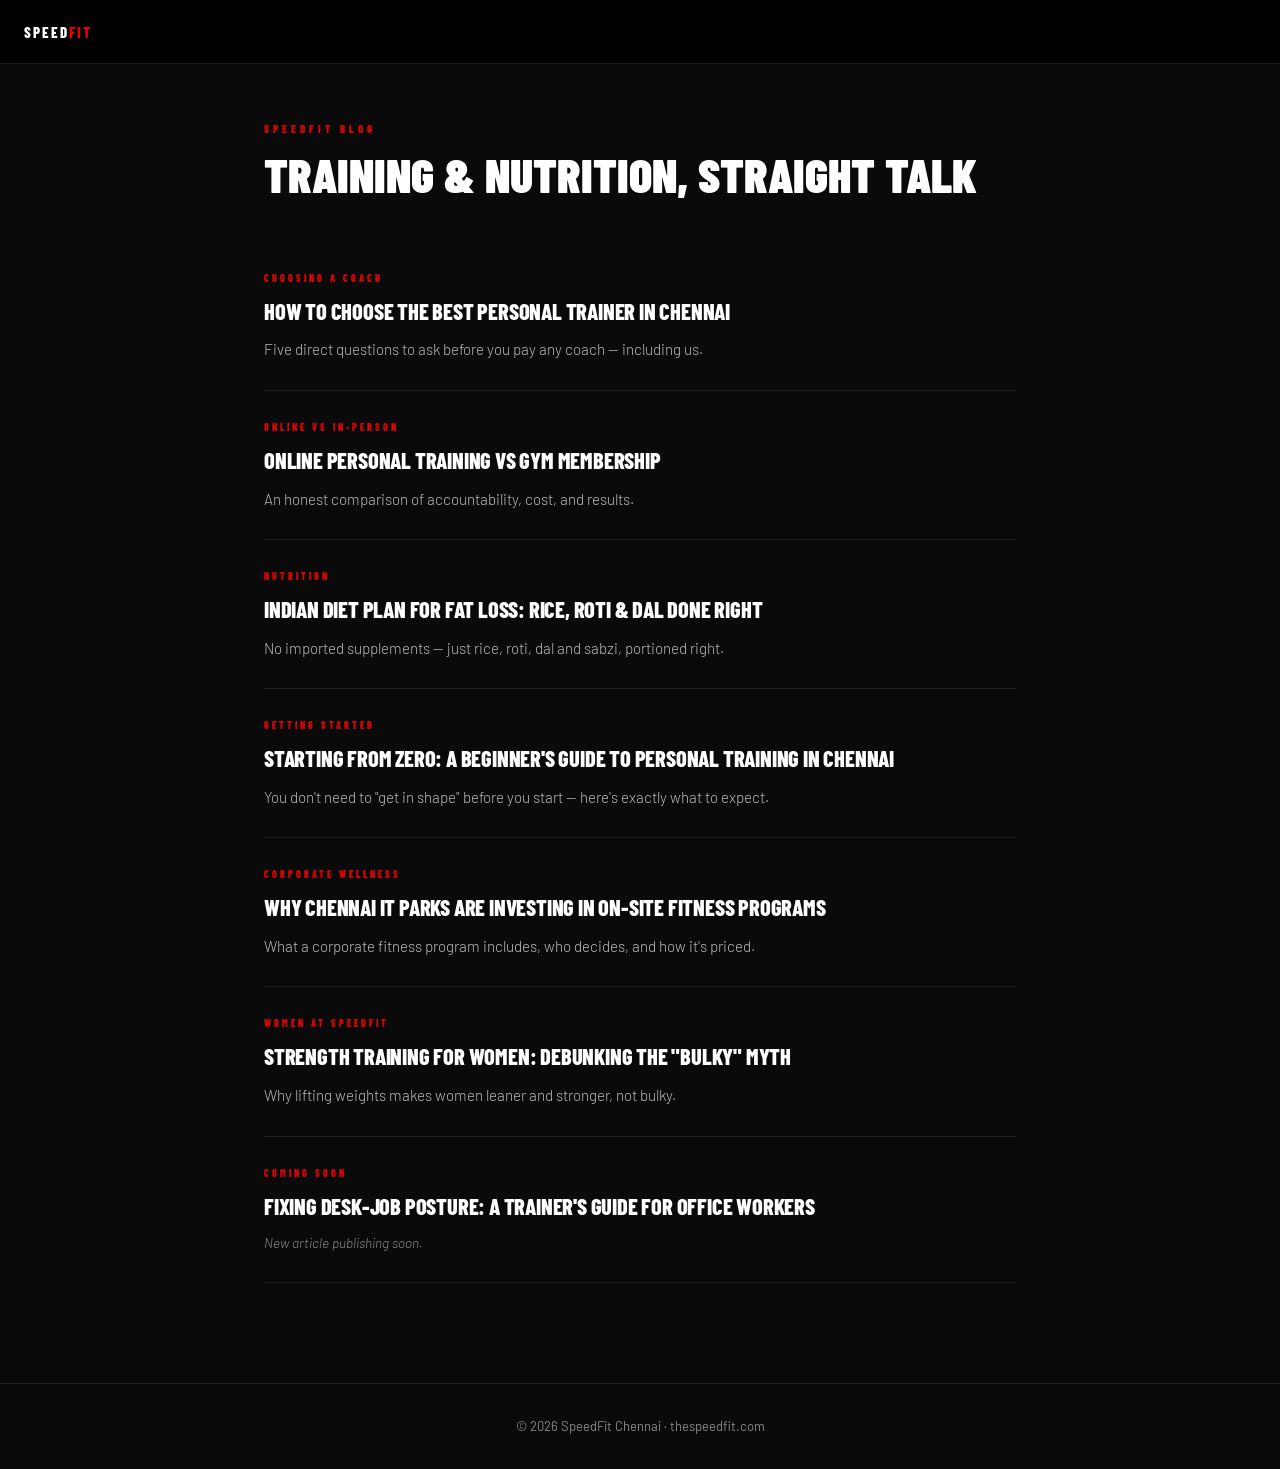
<file: blog/index.html>
<!DOCTYPE html>
<html lang="en">
<head>
<meta charset="UTF-8">
<meta name="viewport" content="width=device-width,initial-scale=1">
<title>Blog | SpeedFit Chennai — Personal Training Advice from Coach Thousief Khan</title>
<meta name="description" content="Straight-talk articles on personal training, fat loss, Indian diet plans, and choosing a coach in Chennai — from SpeedFit's Coach Thousief Khan.">
<link rel="canonical" href="https://www.thespeedfit.com/blog/">
<meta name="robots" content="index, follow">
<link rel="preconnect" href="https://fonts.googleapis.com">
<link href="https://fonts.googleapis.com/css2?family=Barlow+Condensed:ital,wght@0,700;0,800;0,900&family=Barlow:wght@300;400;500;600&display=swap" rel="stylesheet">
</head>
<style>
*,*::before,*::after{box-sizing:border-box;margin:0;padding:0}
:root{--red:#E60000;--red2:#B80000;--black1:#0A0A0A;--black2:#111;--white:#fff;--grey:#888;--lgrey:#bbb;--border:rgba(255,255,255,0.09);--fc:'Barlow Condensed',sans-serif;--fb:'Barlow',sans-serif}
body{background:var(--black1);color:var(--white);font-family:var(--fb);font-size:16px;line-height:1.6;-webkit-font-smoothing:antialiased}
a{color:inherit;text-decoration:none}
.nav{position:sticky;top:0;z-index:10;display:flex;align-items:center;justify-content:space-between;padding:0 24px;height:64px;background:rgba(0,0,0,0.95);backdrop-filter:blur(10px);border-bottom:1px solid var(--border)}
.nav a.home{font-family:var(--fc);font-weight:800;letter-spacing:2px;text-transform:uppercase;color:#fff;font-size:15px}
.nav a.home span{color:var(--red)}
.wrap{max-width:800px;margin:0 auto;padding:56px 24px 100px}
.tag{font-family:var(--fc);font-size:11px;font-weight:800;letter-spacing:4px;text-transform:uppercase;color:var(--red);margin-bottom:12px}
h1{font-family:var(--fc);font-size:clamp(2rem,5vw,3rem);font-weight:900;text-transform:uppercase;line-height:1;margin-bottom:44px}
.post{display:block;padding:28px 0;border-bottom:1px solid var(--border);transition:opacity .2s}
.post:hover{opacity:.75}
.post .ptag{font-family:var(--fc);font-size:10px;font-weight:800;letter-spacing:3px;text-transform:uppercase;color:var(--red);margin-bottom:8px}
.post h2{font-family:var(--fc);font-size:1.4rem;font-weight:800;text-transform:uppercase;margin-bottom:8px;letter-spacing:-0.2px}
.post p{color:var(--lgrey);font-weight:300;font-size:.95rem}
.post .soon{color:var(--grey);font-style:italic;font-size:.85rem;margin-top:6px}
footer{border-top:1px solid var(--border);padding:32px 24px;text-align:center;font-size:13px;color:var(--grey)}
</style>
<body>
<nav class="nav">
  <a href="/" class="home">SPEED<span>FIT</span></a>
</nav>
<div class="wrap">
  <p class="tag">SpeedFit Blog</p>
  <h1>Training &amp; Nutrition, Straight Talk</h1>


  <a class="post" href="/blog/best-personal-trainer-in-chennai">
    <p class="ptag">Choosing a Coach</p>
    <h2>How to Choose the Best Personal Trainer in Chennai</h2>
    <p>Five direct questions to ask before you pay any coach — including us.</p>
  </a>


  <a class="post" href="/blog/online-personal-training-vs-gym-membership">
    <p class="ptag">Online vs In-Person</p>
    <h2>Online Personal Training vs Gym Membership</h2>
    <p>An honest comparison of accountability, cost, and results.</p>
  </a>


  <a class="post" href="/blog/indian-diet-plan-for-fat-loss">
    <p class="ptag">Nutrition</p>
    <h2>Indian Diet Plan for Fat Loss: Rice, Roti &amp; Dal Done Right</h2>
    <p>No imported supplements — just rice, roti, dal and sabzi, portioned right.</p>
  </a>


  <a class="post" href="/blog/personal-training-for-beginners-chennai">
    <p class="ptag">Getting Started</p>
    <h2>Starting From Zero: A Beginner's Guide to Personal Training in Chennai</h2>
    <p>You don't need to "get in shape" before you start — here's exactly what to expect.</p>
  </a>


  <a class="post" href="/blog/corporate-fitness-program-chennai-it-parks">
    <p class="ptag">Corporate Wellness</p>
    <h2>Why Chennai IT Parks Are Investing in On-Site Fitness Programs</h2>
    <p>What a corporate fitness program includes, who decides, and how it's priced.</p>
  </a>


  <a class="post" href="/blog/women-strength-training-bulky-myth-chennai">
    <p class="ptag">Women at SpeedFit</p>
    <h2>Strength Training for Women: Debunking the "Bulky" Myth</h2>
    <p>Why lifting weights makes women leaner and stronger, not bulky.</p>
  </a>


  <div class="post">
    <p class="ptag">Coming Soon</p>
    <h2>Fixing Desk-Job Posture: A Trainer's Guide for Office Workers</h2>
    <p class="soon">New article publishing soon.</p>
  </div>
</div>
<footer>© 2026 SpeedFit Chennai · <a href="/">thespeedfit.com</a></footer>
</body>
</html>
</file>
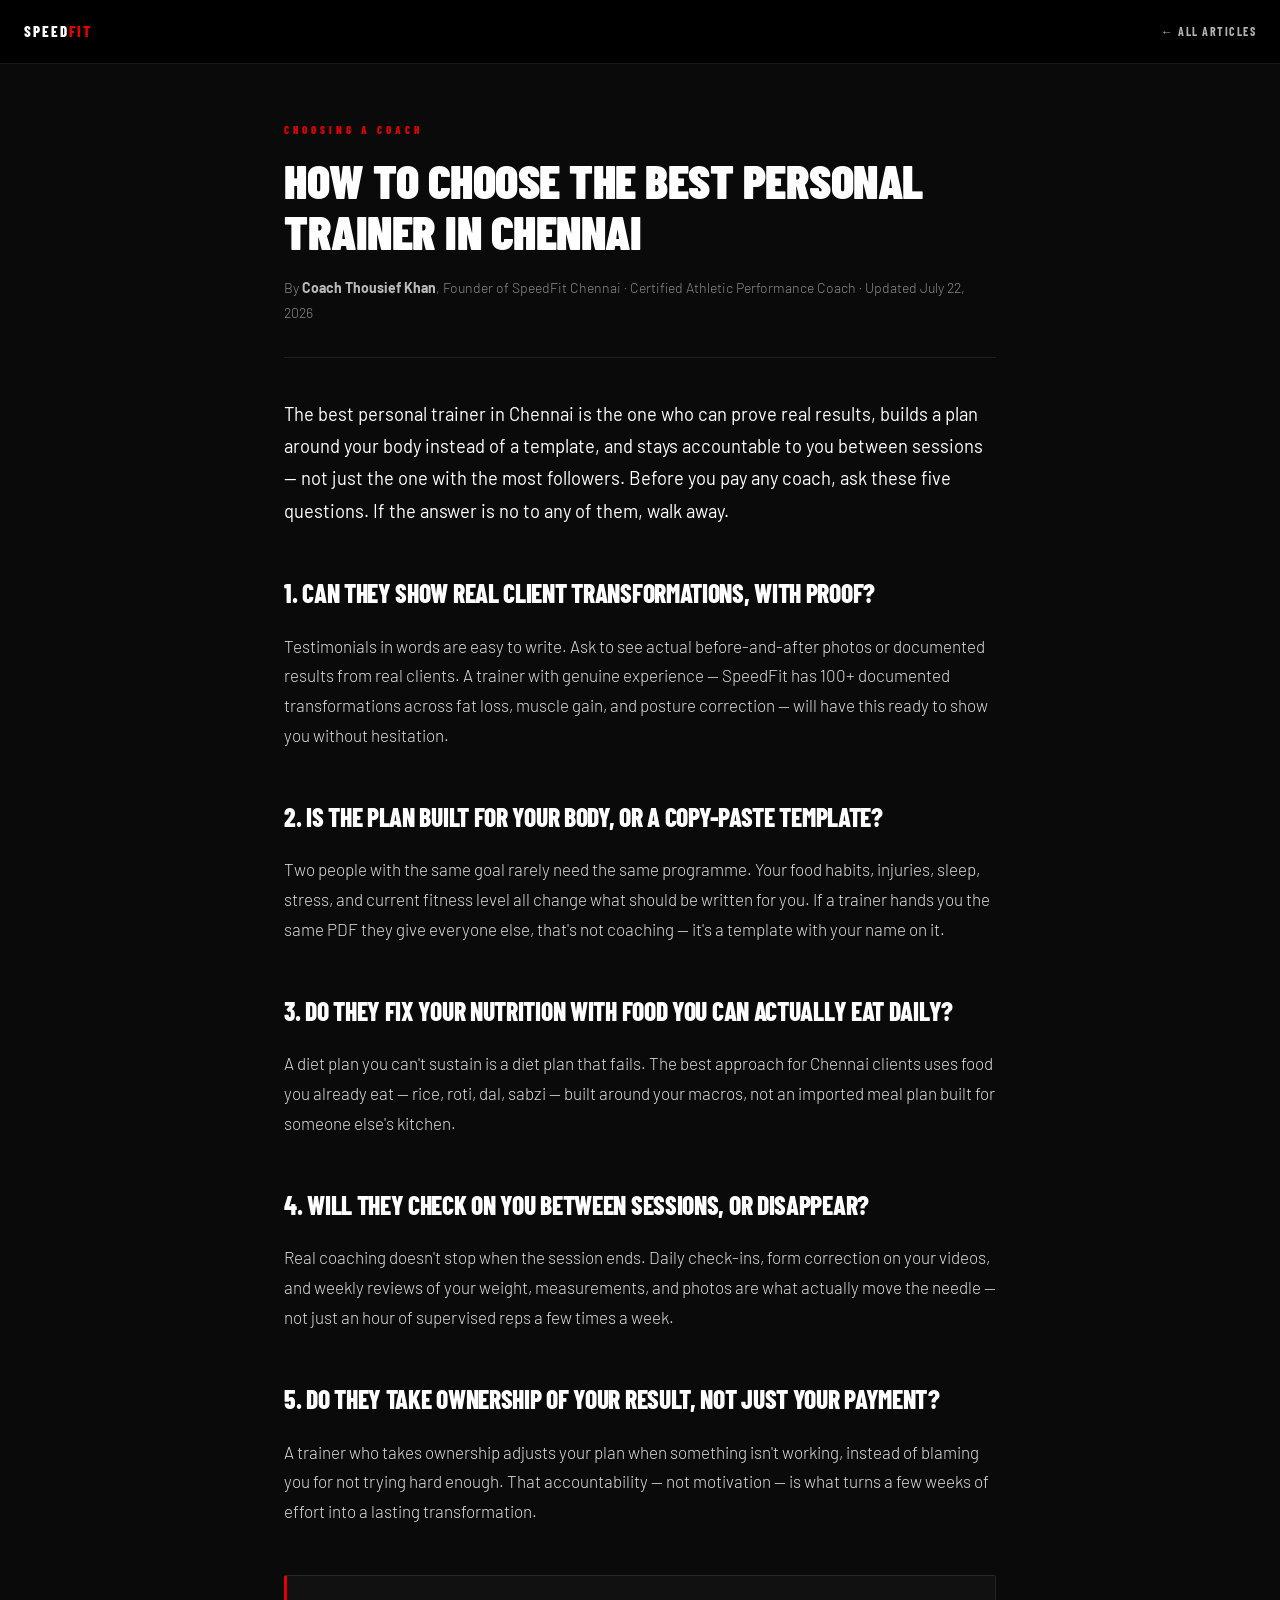
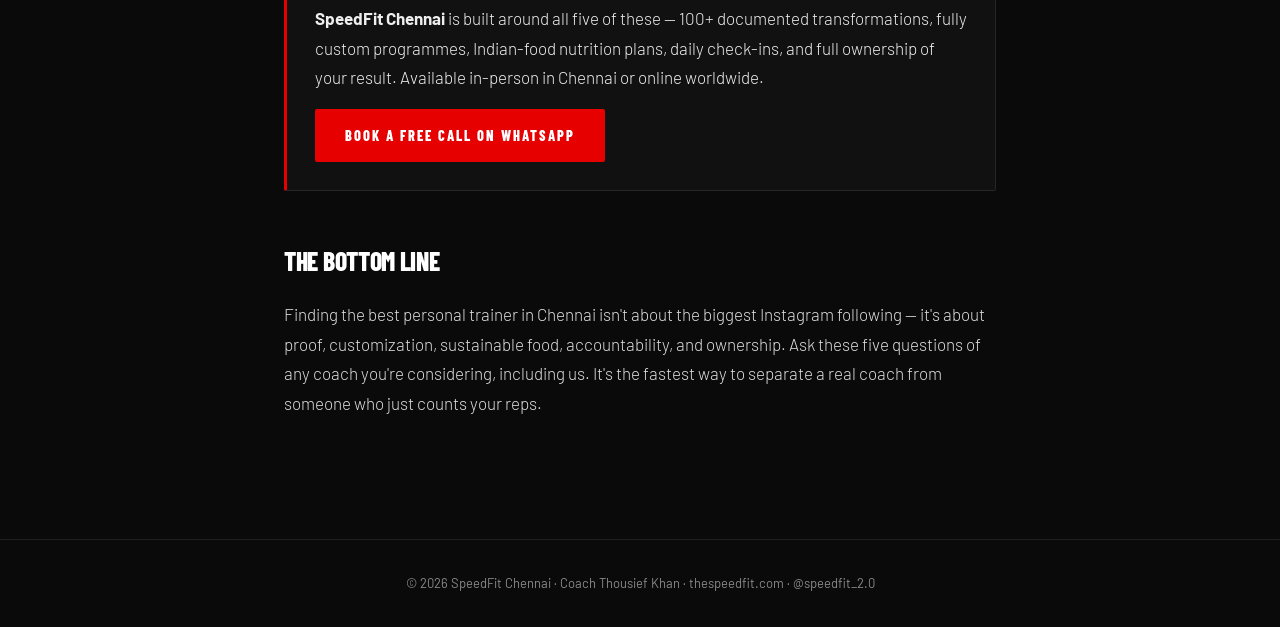
<file: blog/best-personal-trainer-in-chennai.html>
<!DOCTYPE html>
<html lang="en">
<head>
<meta charset="UTF-8">
<meta name="viewport" content="width=device-width,initial-scale=1">
<title>How to Choose the Best Personal Trainer in Chennai (5 Questions to Ask First)</title>
<meta name="description" content="A direct guide to choosing the best personal trainer in Chennai — five questions to ask before you pay any coach, from SpeedFit's Coach Thousief Khan.">
<link rel="canonical" href="https://www.thespeedfit.com/blog/best-personal-trainer-in-chennai">
<meta name="robots" content="index, follow, max-image-preview:large">
<meta name="author" content="Thousief Khan">
<meta property="og:type" content="article">
<meta property="og:site_name" content="SpeedFit Chennai">
<meta property="og:locale" content="en_IN">
<meta property="og:url" content="https://www.thespeedfit.com/blog/best-personal-trainer-in-chennai">
<meta property="og:title" content="How to Choose the Best Personal Trainer in Chennai (5 Questions to Ask First)">
<meta property="og:description" content="Five direct questions to ask before you pay any personal trainer in Chennai — from SpeedFit's Coach Thousief Khan.">
<meta name="twitter:card" content="summary_large_image">
<meta name="twitter:title" content="How to Choose the Best Personal Trainer in Chennai">
<meta name="twitter:description" content="Five direct questions to ask before you pay any personal trainer in Chennai.">
<script type="application/ld+json">
{
  "@context": "https://schema.org",
  "@graph": [
    {
      "@type": "BlogPosting",
      "headline": "How to Choose the Best Personal Trainer in Chennai (5 Questions to Ask First)",
      "description": "A direct guide to choosing the best personal trainer in Chennai — five questions to ask before you pay any coach.",
      "author": { "@type": "Person", "name": "Thousief Khan", "url": "https://www.thespeedfit.com/#coach" },
      "publisher": { "@type": "ProfessionalService", "name": "SpeedFit Chennai", "url": "https://www.thespeedfit.com/" },
      "datePublished": "2026-07-22",
      "dateModified": "2026-07-22",
      "mainEntityOfPage": "https://www.thespeedfit.com/blog/best-personal-trainer-in-chennai",
      "inLanguage": "en-IN"
    },
    {
      "@type": "FAQPage",
      "mainEntity": [
        { "@type": "Question", "name": "What makes someone the best personal trainer in Chennai?", "acceptedAnswer": { "@type": "Answer", "text": "The best personal trainer in Chennai is one who can show real, documented client transformations, builds a fully custom plan for your body rather than a copy-paste template, adapts your nutrition to food you'll actually eat, checks in on you between sessions, and takes ownership of your results rather than just collecting payment." } },
        { "@type": "Question", "name": "Should I ask to see proof of results before hiring a trainer?", "acceptedAnswer": { "@type": "Answer", "text": "Yes. Any trainer worth hiring should be able to show real before-and-after client results with proof, not just testimonials in words. If they can't, that is a warning sign." } },
        { "@type": "Question", "name": "Is a custom diet plan necessary, or can I follow a generic one?", "acceptedAnswer": { "@type": "Answer", "text": "A generic diet plan rarely works long-term. The best trainers build your nutrition plan around food you already eat and enjoy — for Chennai clients, that means rice, roti, dal, and sabzi — rather than forcing an imported or generic template." } }
      ]
    }
  ]
}
</script>
<link rel="preconnect" href="https://fonts.googleapis.com">
<link href="https://fonts.googleapis.com/css2?family=Barlow+Condensed:ital,wght@0,400;0,600;0,700;0,800;0,900&family=Barlow:wght@300;400;500;600&display=swap" rel="stylesheet">
<style>
*,*::before,*::after{box-sizing:border-box;margin:0;padding:0}
:root{--red:#E60000;--red2:#B80000;--black1:#0A0A0A;--black2:#111;--white:#fff;--grey:#888;--lgrey:#bbb;--border:rgba(255,255,255,0.09);--fc:'Barlow Condensed',sans-serif;--fb:'Barlow',sans-serif}
html{scroll-behavior:smooth}
body{background:var(--black1);color:var(--white);font-family:var(--fb);font-size:17px;line-height:1.75;-webkit-font-smoothing:antialiased}
a{color:var(--red);text-decoration:none}
a:hover{text-decoration:underline}
.nav{position:sticky;top:0;z-index:10;display:flex;align-items:center;justify-content:space-between;padding:0 24px;height:64px;background:rgba(0,0,0,0.95);backdrop-filter:blur(10px);border-bottom:1px solid var(--border)}
.nav a.home{font-family:var(--fc);font-weight:800;letter-spacing:2px;text-transform:uppercase;color:#fff;font-size:15px}
.nav a.home span{color:var(--red)}
.nav .back{font-family:var(--fc);font-size:12px;font-weight:700;letter-spacing:1.5px;text-transform:uppercase;color:rgba(255,255,255,0.7)}
.wrap{max-width:760px;margin:0 auto;padding:56px 24px 100px}
.tag{font-family:var(--fc);font-size:11px;font-weight:800;letter-spacing:4px;text-transform:uppercase;color:var(--red);margin-bottom:16px}
h1{font-family:var(--fc);font-size:clamp(2rem,5vw,3rem);font-weight:900;text-transform:uppercase;line-height:1.05;letter-spacing:-0.5px;margin-bottom:20px}
.byline{font-size:14px;color:var(--grey);margin-bottom:40px;padding-bottom:32px;border-bottom:1px solid var(--border)}
.byline b{color:var(--lgrey)}
h2{font-family:var(--fc);font-size:1.6rem;font-weight:800;text-transform:uppercase;margin:44px 0 16px;letter-spacing:-0.3px}
p{margin-bottom:20px;color:#ddd;font-weight:300}
p.lead{font-size:1.15rem;color:#fff;font-weight:400}
li{margin-bottom:12px;color:#ddd;font-weight:300}
li b{color:#fff;font-weight:600}
.cta-box{background:var(--black2);border:1px solid var(--border);border-left:3px solid var(--red);padding:28px;margin:48px 0;border-radius:2px}
.cta-box p{color:#eee;margin-bottom:16px}
.btn-red{background:var(--red);color:#fff!important;font-family:var(--fc);font-weight:800;font-size:.9rem;letter-spacing:2px;text-transform:uppercase;padding:14px 30px;border-radius:2px;display:inline-block;text-decoration:none!important}
footer{border-top:1px solid var(--border);padding:32px 24px;text-align:center;font-size:13px;color:var(--grey)}
footer a{color:var(--grey)}
</style>
</head>
<body>


<nav class="nav">
  <a href="/" class="home">SPEED<span>FIT</span></a>
  <a href="/blog/" class="back">← All Articles</a>
</nav>


<article class="wrap">
  <p class="tag">Choosing a Coach</p>
  <h1>How to Choose the Best Personal Trainer in Chennai</h1>
  <p class="byline">By <b>Coach Thousief Khan</b>, Founder of SpeedFit Chennai · Certified Athletic Performance Coach · Updated July 22, 2026</p>


  <p class="lead">The best personal trainer in Chennai is the one who can prove real results, builds a plan around your body instead of a template, and stays accountable to you between sessions — not just the one with the most followers. Before you pay any coach, ask these five questions. If the answer is no to any of them, walk away.</p>


  <h2>1. Can they show real client transformations, with proof?</h2>
  <p>Testimonials in words are easy to write. Ask to see actual before-and-after photos or documented results from real clients. A trainer with genuine experience — SpeedFit has 100+ documented transformations across fat loss, muscle gain, and posture correction — will have this ready to show you without hesitation.</p>


  <h2>2. Is the plan built for your body, or a copy-paste template?</h2>
  <p>Two people with the same goal rarely need the same programme. Your food habits, injuries, sleep, stress, and current fitness level all change what should be written for you. If a trainer hands you the same PDF they give everyone else, that's not coaching — it's a template with your name on it.</p>


  <h2>3. Do they fix your nutrition with food you can actually eat daily?</h2>
  <p>A diet plan you can't sustain is a diet plan that fails. The best approach for Chennai clients uses food you already eat — rice, roti, dal, sabzi — built around your macros, not an imported meal plan built for someone else's kitchen.</p>


  <h2>4. Will they check on you between sessions, or disappear?</h2>
  <p>Real coaching doesn't stop when the session ends. Daily check-ins, form correction on your videos, and weekly reviews of your weight, measurements, and photos are what actually move the needle — not just an hour of supervised reps a few times a week.</p>


  <h2>5. Do they take ownership of your result, not just your payment?</h2>
  <p>A trainer who takes ownership adjusts your plan when something isn't working, instead of blaming you for not trying hard enough. That accountability — not motivation — is what turns a few weeks of effort into a lasting transformation.</p>


  <div class="cta-box">
    <p><b>SpeedFit Chennai</b> is built around all five of these — 100+ documented transformations, fully custom programmes, Indian-food nutrition plans, daily check-ins, and full ownership of your result. Available in-person in Chennai or online worldwide.</p>
    <a class="btn-red" href="https://wa.me/919025658178?text=Hi+Coach%2C+I+want+to+book+a+free+call" target="_blank" rel="noopener">Book a Free Call on WhatsApp</a>
  </div>


  <h2>The Bottom Line</h2>
  <p>Finding the best personal trainer in Chennai isn't about the biggest Instagram following — it's about proof, customization, sustainable food, accountability, and ownership. Ask these five questions of any coach you're considering, including us. It's the fastest way to separate a real coach from someone who just counts your reps.</p>
</article>


<footer>
  © 2026 SpeedFit Chennai · Coach Thousief Khan · <a href="/">thespeedfit.com</a> · <a href="https://instagram.com/speedfit_2.0">@speedfit_2.0</a>
</footer>


</body>
</html>
</file>
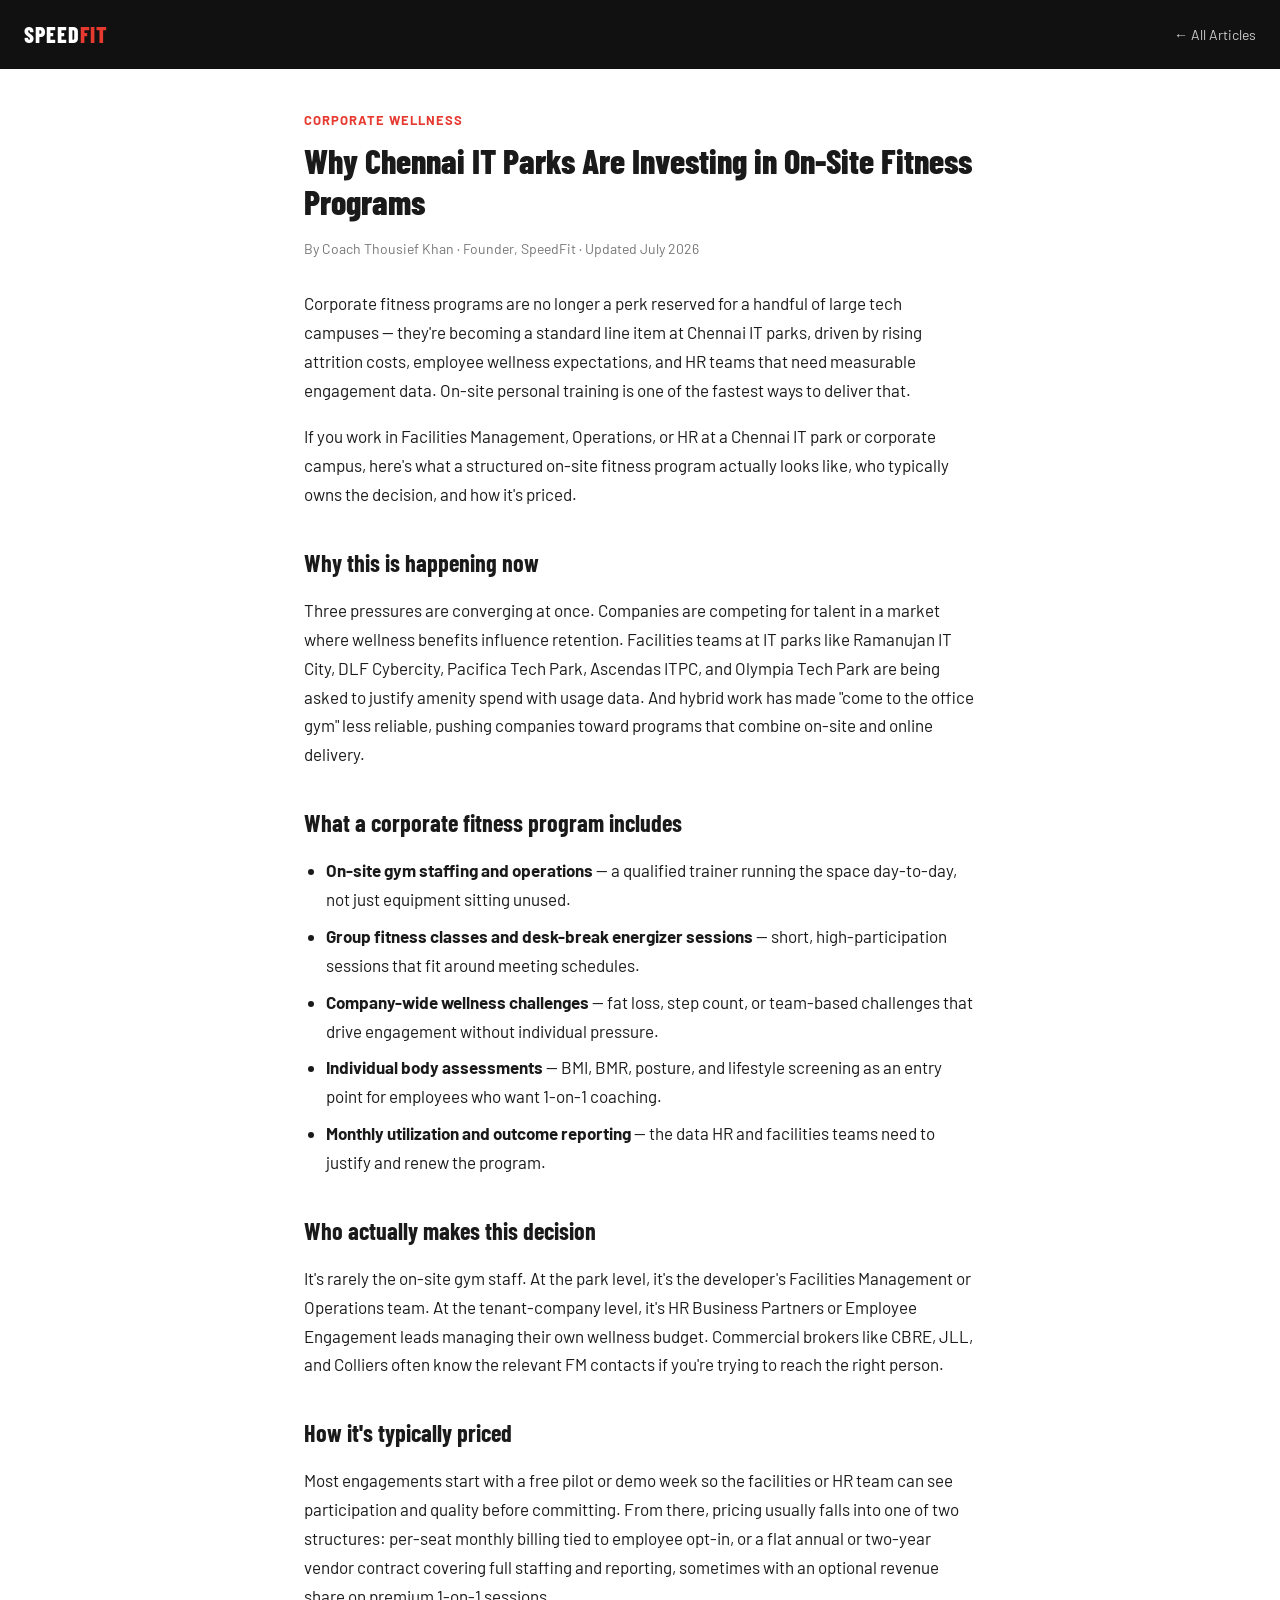
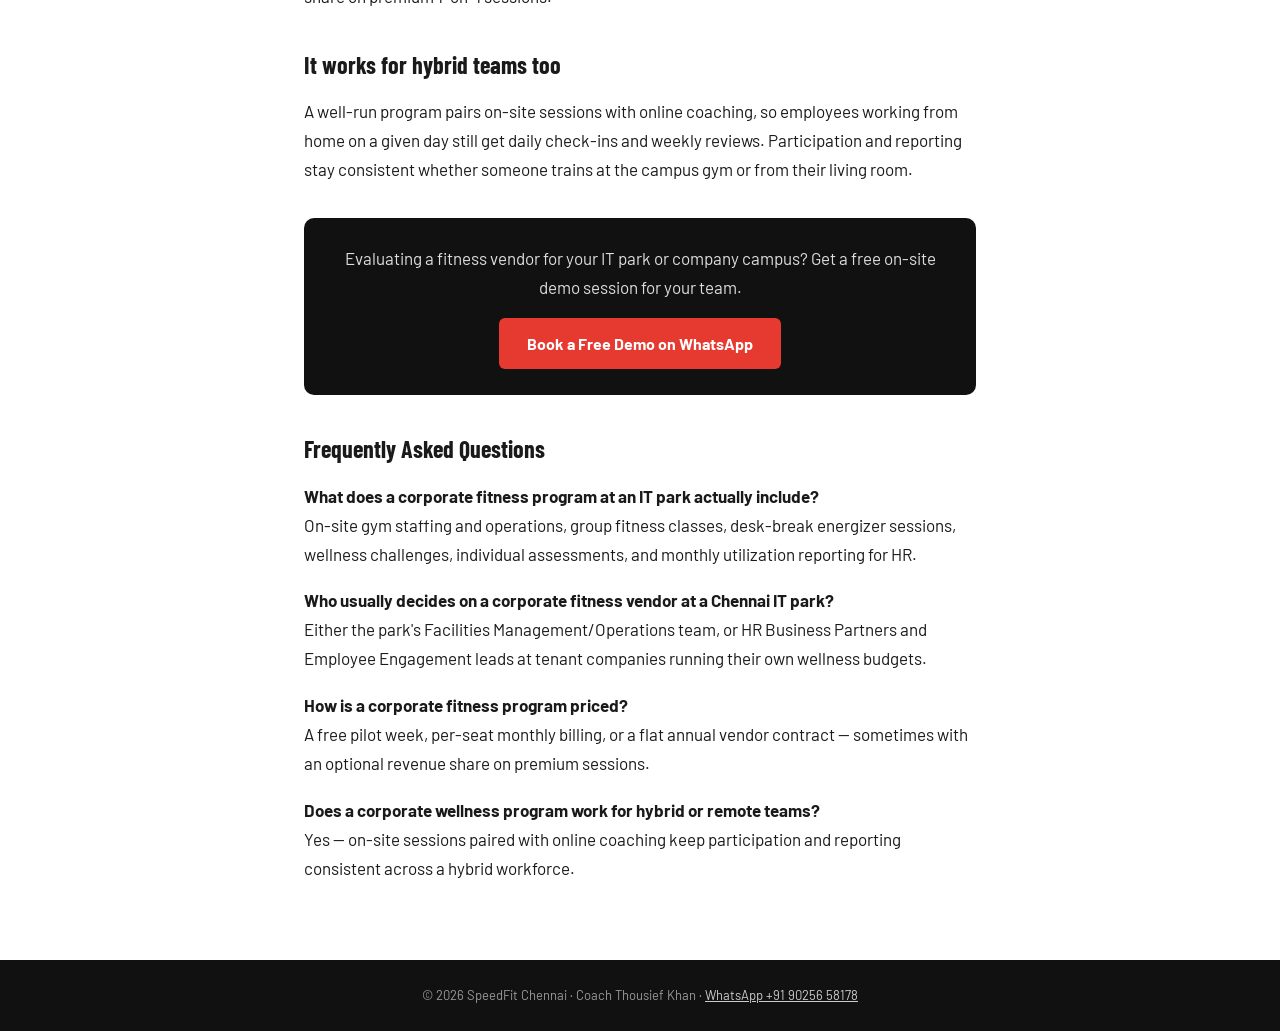
<file: blog/corporate-fitness-program-chennai-it-parks.html>
<!DOCTYPE html>
<html lang="en">
<head>
<meta charset="UTF-8">
<meta name="viewport" content="width=device-width,initial-scale=1">
<title>Why Chennai IT Parks Are Investing in On-Site Fitness Programs</title>
<meta name="description" content="Corporate fitness programs are becoming standard at Chennai IT parks. How on-site personal training works, what it costs, and why HR teams are adopting it.">
<link rel="canonical" href="https://www.thespeedfit.com/blog/corporate-fitness-program-chennai-it-parks">
<meta name="robots" content="index, follow, max-image-preview:large">
<meta name="author" content="Thousief Khan">
<meta property="og:type" content="article">
<meta property="og:site_name" content="SpeedFit Chennai">
<meta property="og:locale" content="en_IN">
<meta property="og:url" content="https://www.thespeedfit.com/blog/corporate-fitness-program-chennai-it-parks">
<meta property="og:title" content="Why Chennai IT Parks Are Investing in On-Site Fitness Programs">
<meta property="og:description" content="How on-site personal training and corporate wellness programs work at Chennai IT parks.">
<meta name="twitter:card" content="summary_large_image">
<meta name="twitter:title" content="Why Chennai IT Parks Are Investing in On-Site Fitness Programs">
<meta name="twitter:description" content="How corporate fitness programs work at Chennai IT parks.">
<script type="application/ld+json">
{
  "@context": "https://schema.org",
  "@graph": [
    {
      "@type": "BlogPosting",
      "headline": "Why Chennai IT Parks Are Investing in On-Site Fitness Programs",
      "description": "Corporate fitness programs are becoming standard at Chennai IT parks. How on-site personal training works, what it costs, and why HR teams are adopting it.",
      "author": { "@type": "Person", "name": "Thousief Khan", "jobTitle": "Founder & Coach, SpeedFit" },
      "publisher": { "@type": "Organization", "name": "SpeedFit Chennai" },
      "datePublished": "2026-07-22",
      "dateModified": "2026-07-22",
      "mainEntityOfPage": "https://www.thespeedfit.com/blog/corporate-fitness-program-chennai-it-parks",
      "url": "https://www.thespeedfit.com/blog/corporate-fitness-program-chennai-it-parks"
    },
    {
      "@type": "FAQPage",
      "mainEntity": [
        {
          "@type": "Question",
          "name": "What does a corporate fitness program at an IT park actually include?",
          "acceptedAnswer": { "@type": "Answer", "text": "Typically on-site gym staffing and daily operations, group fitness classes, desk-break energizer sessions, company-wide wellness challenges, individual body assessments, and monthly utilization reporting for HR." }
        },
        {
          "@type": "Question",
          "name": "Who usually decides on a corporate fitness vendor at a Chennai IT park?",
          "acceptedAnswer": { "@type": "Answer", "text": "Either the park developer's Facilities Management or Operations team, or HR Business Partners and Employee Engagement leads at large tenant companies running their own wellness budgets." }
        },
        {
          "@type": "Question",
          "name": "How is a corporate fitness program priced?",
          "acceptedAnswer": { "@type": "Answer", "text": "Common structures include a free pilot or demo week, per-seat monthly billing based on employee opt-in, or a flat annual vendor contract covering full on-site staffing and reporting, sometimes with an optional revenue share on premium sessions." }
        },
        {
          "@type": "Question",
          "name": "Does a corporate wellness program work for hybrid or remote teams?",
          "acceptedAnswer": { "@type": "Answer", "text": "Yes. On-site sessions can be paired with online coaching for employees working from home, so participation and reporting stay consistent across a hybrid workforce." }
        }
      ]
    }
  ]
}
</script>
<style>
* { box-sizing: border-box; margin: 0; padding: 0; }
body { font-family: 'Barlow', Arial, sans-serif; color: #1a1a1a; line-height: 1.7; background: #fff; }
h1, h2, .brand { font-family: 'Barlow Condensed', Arial, sans-serif; }
header.nav { background: #111; padding: 16px 24px; display: flex; justify-content: space-between; align-items: center; }
header.nav .brand { color: #fff; font-size: 22px; font-weight: 800; letter-spacing: 1px; text-decoration: none; }
header.nav .brand span { color: #e6392f; }
header.nav a.back { color: #ccc; text-decoration: none; font-size: 14px; }
article { max-width: 720px; margin: 0 auto; padding: 40px 24px 60px; }
.kicker { color: #e6392f; font-weight: 700; letter-spacing: 1px; text-transform: uppercase; font-size: 13px; margin-bottom: 10px; }
h1.title { font-size: 34px; font-weight: 800; line-height: 1.2; margin-bottom: 14px; }
.meta { color: #777; font-size: 14px; margin-bottom: 28px; }
p { margin-bottom: 18px; font-size: 17px; }
h2 { font-size: 24px; font-weight: 700; margin: 34px 0 12px; }
ul, ol { margin: 0 0 18px 22px; }
li { margin-bottom: 8px; font-size: 17px; }
.cta-box { background: #111; color: #fff; border-radius: 10px; padding: 26px; margin: 34px 0; text-align: center; }
.cta-box p { color: #ddd; margin-bottom: 16px; }
.cta-box a { display: inline-block; background: #e6392f; color: #fff; text-decoration: none; font-weight: 700; padding: 12px 28px; border-radius: 6px; }
footer { background: #111; color: #999; text-align: center; padding: 24px; font-size: 13px; }
footer a { color: #ccc; }
</style>
<link rel="preconnect" href="https://fonts.googleapis.com">
<link href="https://fonts.googleapis.com/css2?family=Barlow:wght@400;500;600&family=Barlow+Condensed:wght@700;800&display=swap" rel="stylesheet">
</head>
<body>


<header class="nav">
<a href="/" class="brand">SPEED<span>FIT</span></a>
<a href="/blog/" class="back">&larr; All Articles</a>
</header>


<article>
<div class="kicker">Corporate Wellness</div>
<h1 class="title">Why Chennai IT Parks Are Investing in On-Site Fitness Programs</h1>
<div class="meta">By Coach Thousief Khan · Founder, SpeedFit · Updated July 2026</div>


<p>Corporate fitness programs are no longer a perk reserved for a handful of large tech campuses — they're becoming a standard line item at Chennai IT parks, driven by rising attrition costs, employee wellness expectations, and HR teams that need measurable engagement data. On-site personal training is one of the fastest ways to deliver that.</p>


<p>If you work in Facilities Management, Operations, or HR at a Chennai IT park or corporate campus, here's what a structured on-site fitness program actually looks like, who typically owns the decision, and how it's priced.</p>


<h2>Why this is happening now</h2>
<p>Three pressures are converging at once. Companies are competing for talent in a market where wellness benefits influence retention. Facilities teams at IT parks like Ramanujan IT City, DLF Cybercity, Pacifica Tech Park, Ascendas ITPC, and Olympia Tech Park are being asked to justify amenity spend with usage data. And hybrid work has made "come to the office gym" less reliable, pushing companies toward programs that combine on-site and online delivery.</p>


<h2>What a corporate fitness program includes</h2>
<ul>
<li><strong>On-site gym staffing and operations</strong> — a qualified trainer running the space day-to-day, not just equipment sitting unused.</li>
<li><strong>Group fitness classes and desk-break energizer sessions</strong> — short, high-participation sessions that fit around meeting schedules.</li>
<li><strong>Company-wide wellness challenges</strong> — fat loss, step count, or team-based challenges that drive engagement without individual pressure.</li>
<li><strong>Individual body assessments</strong> — BMI, BMR, posture, and lifestyle screening as an entry point for employees who want 1-on-1 coaching.</li>
<li><strong>Monthly utilization and outcome reporting</strong> — the data HR and facilities teams need to justify and renew the program.</li>
</ul>


<h2>Who actually makes this decision</h2>
<p>It's rarely the on-site gym staff. At the park level, it's the developer's Facilities Management or Operations team. At the tenant-company level, it's HR Business Partners or Employee Engagement leads managing their own wellness budget. Commercial brokers like CBRE, JLL, and Colliers often know the relevant FM contacts if you're trying to reach the right person.</p>


<h2>How it's typically priced</h2>
<p>Most engagements start with a free pilot or demo week so the facilities or HR team can see participation and quality before committing. From there, pricing usually falls into one of two structures: per-seat monthly billing tied to employee opt-in, or a flat annual or two-year vendor contract covering full staffing and reporting, sometimes with an optional revenue share on premium 1-on-1 sessions.</p>


<h2>It works for hybrid teams too</h2>
<p>A well-run program pairs on-site sessions with online coaching, so employees working from home on a given day still get daily check-ins and weekly reviews. Participation and reporting stay consistent whether someone trains at the campus gym or from their living room.</p>


<div class="cta-box">
<p>Evaluating a fitness vendor for your IT park or company campus? Get a free on-site demo session for your team.</p>
<a href="https://wa.me/919025658178?text=Hi+Coach%2C+I%27d+like+to+discuss+a+corporate+fitness+program+for+our+office">Book a Free Demo on WhatsApp</a>
</div>


<h2>Frequently Asked Questions</h2>
<p><strong>What does a corporate fitness program at an IT park actually include?</strong><br>On-site gym staffing and operations, group fitness classes, desk-break energizer sessions, wellness challenges, individual assessments, and monthly utilization reporting for HR.</p>
<p><strong>Who usually decides on a corporate fitness vendor at a Chennai IT park?</strong><br>Either the park's Facilities Management/Operations team, or HR Business Partners and Employee Engagement leads at tenant companies running their own wellness budgets.</p>
<p><strong>How is a corporate fitness program priced?</strong><br>A free pilot week, per-seat monthly billing, or a flat annual vendor contract — sometimes with an optional revenue share on premium sessions.</p>
<p><strong>Does a corporate wellness program work for hybrid or remote teams?</strong><br>Yes — on-site sessions paired with online coaching keep participation and reporting consistent across a hybrid workforce.</p>


</article>


<footer>
&copy; 2026 SpeedFit Chennai · Coach Thousief Khan · <a href="https://wa.me/919025658178">WhatsApp +91 90256 58178</a>
</footer>


</body>
</html>
</file>
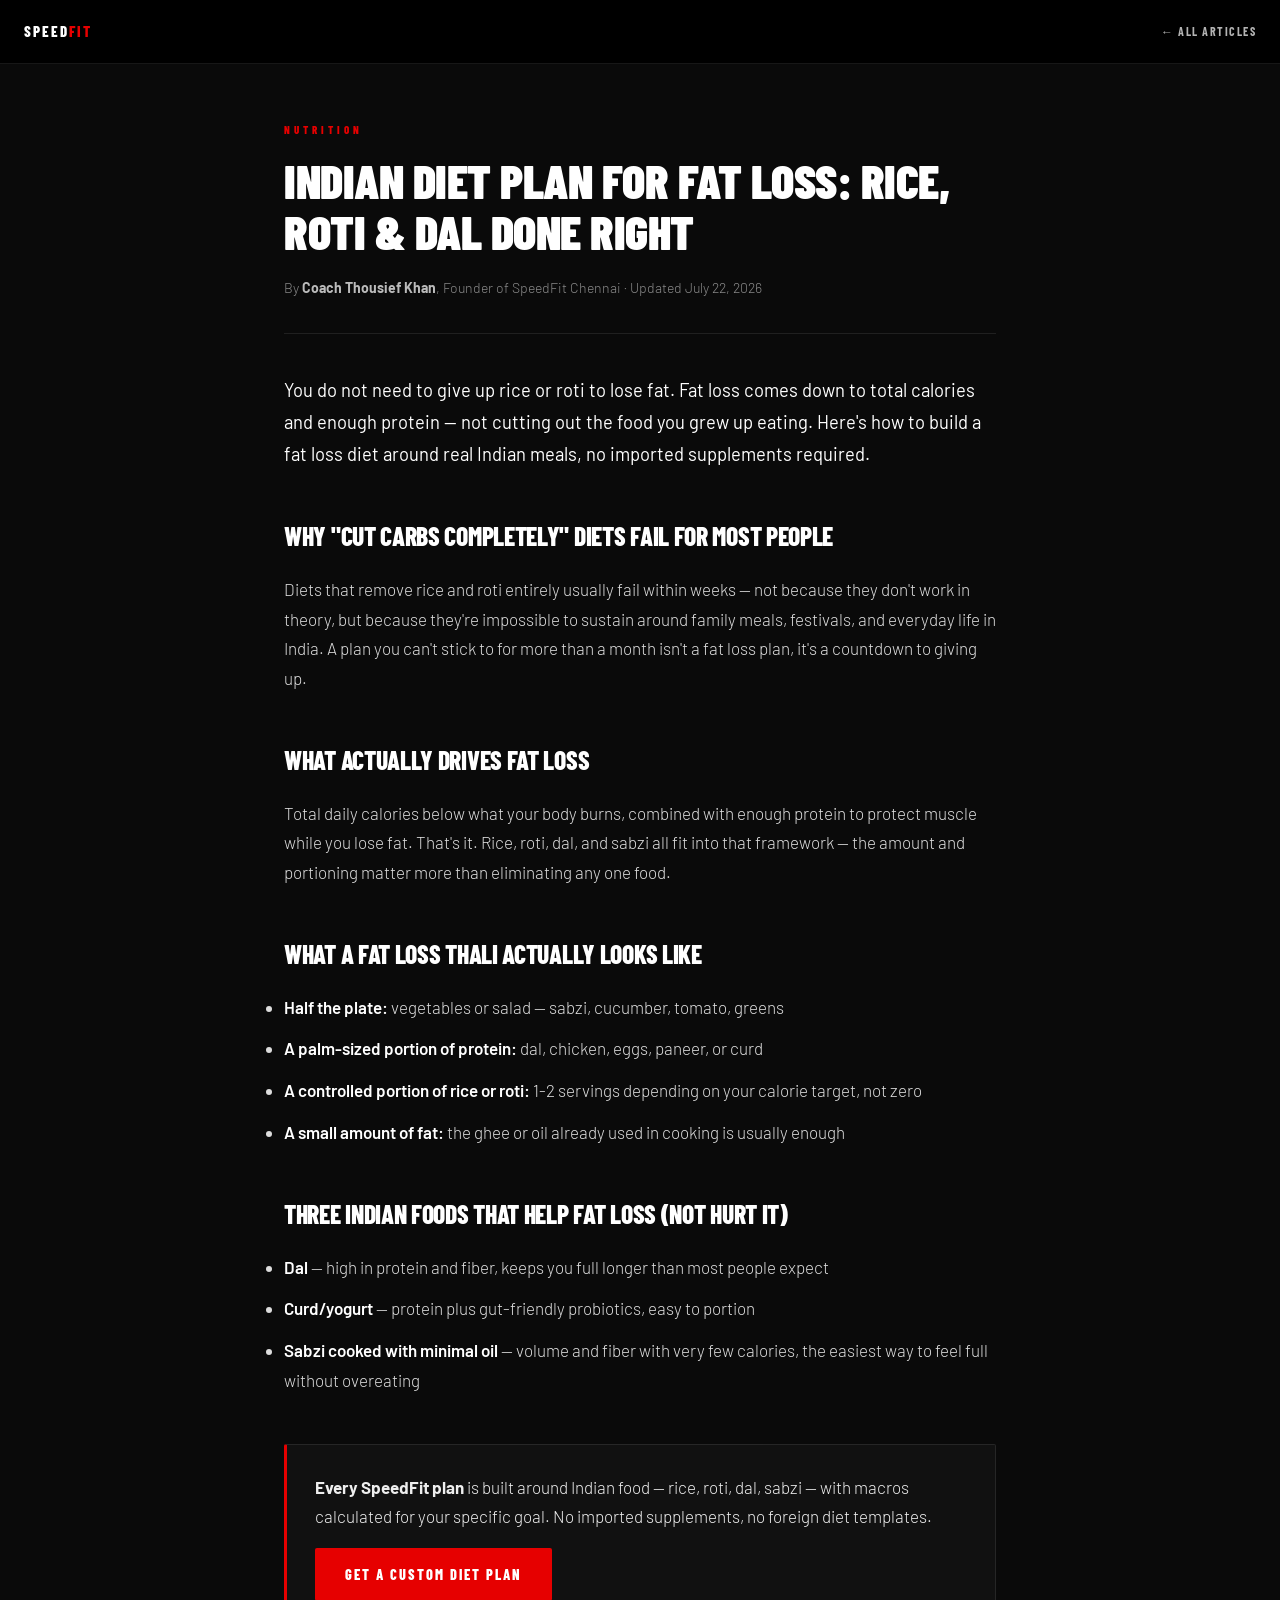
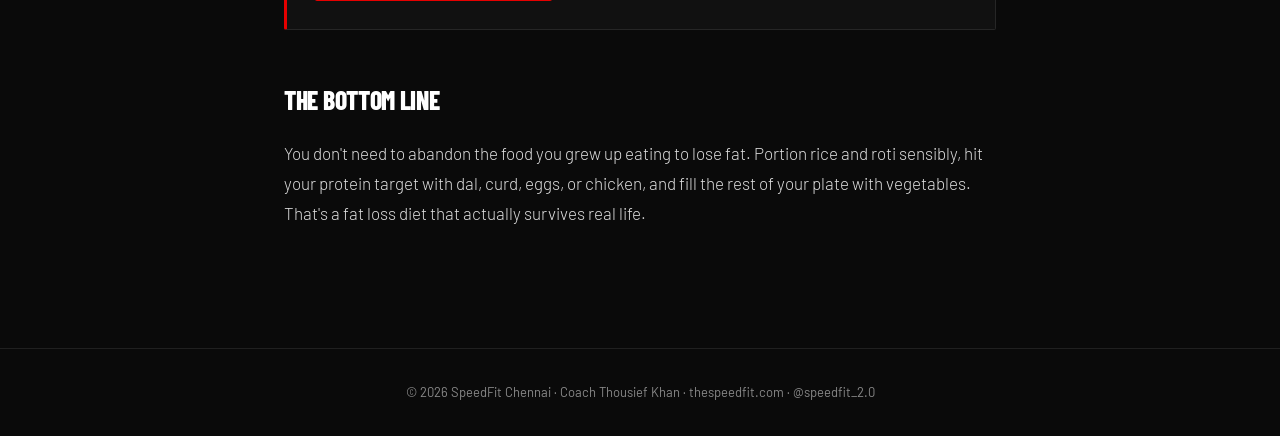
<file: blog/indian-diet-plan-for-fat-loss.html>
<!DOCTYPE html>
<html lang="en">
<head>
<meta charset="UTF-8">
<meta name="viewport" content="width=device-width,initial-scale=1">
<title>Indian Diet Plan for Fat Loss: Rice, Roti &amp; Dal Done Right</title>
<meta name="description" content="A practical Indian diet plan for fat loss using rice, roti, dal and sabzi — no imported supplements or foreign meal templates. From SpeedFit's Coach Thousief Khan.">
<link rel="canonical" href="https://www.thespeedfit.com/blog/indian-diet-plan-for-fat-loss">
<meta name="robots" content="index, follow, max-image-preview:large">
<meta name="author" content="Thousief Khan">
<meta property="og:type" content="article">
<meta property="og:site_name" content="SpeedFit Chennai">
<meta property="og:locale" content="en_IN">
<meta property="og:url" content="https://www.thespeedfit.com/blog/indian-diet-plan-for-fat-loss">
<meta property="og:title" content="Indian Diet Plan for Fat Loss: Rice, Roti & Dal Done Right">
<meta property="og:description" content="A practical Indian diet plan for fat loss using food you already eat — no imported supplements required.">
<meta name="twitter:card" content="summary_large_image">
<meta name="twitter:title" content="Indian Diet Plan for Fat Loss: Rice, Roti & Dal Done Right">
<meta name="twitter:description" content="A practical Indian diet plan for fat loss using food you already eat.">
<script type="application/ld+json">
{
  "@context": "https://schema.org",
  "@graph": [
    {
      "@type": "BlogPosting",
      "headline": "Indian Diet Plan for Fat Loss: Rice, Roti & Dal Done Right",
      "description": "A practical Indian diet plan for fat loss using rice, roti, dal and sabzi — no imported supplements required.",
      "author": { "@type": "Person", "name": "Thousief Khan", "url": "https://www.thespeedfit.com/#coach" },
      "publisher": { "@type": "ProfessionalService", "name": "SpeedFit Chennai", "url": "https://www.thespeedfit.com/" },
      "datePublished": "2026-07-22",
      "dateModified": "2026-07-22",
      "mainEntityOfPage": "https://www.thespeedfit.com/blog/indian-diet-plan-for-fat-loss",
      "inLanguage": "en-IN"
    },
    {
      "@type": "FAQPage",
      "mainEntity": [
        { "@type": "Question", "name": "Can I lose fat eating rice and roti every day?", "acceptedAnswer": { "@type": "Answer", "text": "Yes. Fat loss depends on total calories and protein intake, not on avoiding rice or roti. Portioning them correctly alongside enough protein and vegetables works as well as any low-carb template." } },
        { "@type": "Question", "name": "Do I need imported supplements to lose fat on an Indian diet?", "acceptedAnswer": { "@type": "Answer", "text": "No. Dal, curd, eggs, chicken, and paneer provide enough protein for most people's fat loss goals without any imported powders or supplements." } },
        { "@type": "Question", "name": "What should a fat loss thali actually look like?", "acceptedAnswer": { "@type": "Answer", "text": "A balanced fat loss thali is roughly half vegetables or salad, a palm-sized portion of protein such as dal, chicken, or paneer, a controlled portion of rice or roti, and a small amount of healthy fat like ghee or oil used in cooking." } }
      ]
    }
  ]
}
</script>
<link rel="preconnect" href="https://fonts.googleapis.com">
<link href="https://fonts.googleapis.com/css2?family=Barlow+Condensed:ital,wght@0,400;0,600;0,700;0,800;0,900&family=Barlow:wght@300;400;500;600&display=swap" rel="stylesheet">
<style>
*,*::before,*::after{box-sizing:border-box;margin:0;padding:0}
:root{--red:#E60000;--red2:#B80000;--black1:#0A0A0A;--black2:#111;--white:#fff;--grey:#888;--lgrey:#bbb;--border:rgba(255,255,255,0.09);--fc:'Barlow Condensed',sans-serif;--fb:'Barlow',sans-serif}
html{scroll-behavior:smooth}
body{background:var(--black1);color:var(--white);font-family:var(--fb);font-size:17px;line-height:1.75;-webkit-font-smoothing:antialiased}
a{color:var(--red);text-decoration:none}
a:hover{text-decoration:underline}
.nav{position:sticky;top:0;z-index:10;display:flex;align-items:center;justify-content:space-between;padding:0 24px;height:64px;background:rgba(0,0,0,0.95);backdrop-filter:blur(10px);border-bottom:1px solid var(--border)}
.nav a.home{font-family:var(--fc);font-weight:800;letter-spacing:2px;text-transform:uppercase;color:#fff;font-size:15px}
.nav a.home span{color:var(--red)}
.nav .back{font-family:var(--fc);font-size:12px;font-weight:700;letter-spacing:1.5px;text-transform:uppercase;color:rgba(255,255,255,0.7)}
.wrap{max-width:760px;margin:0 auto;padding:56px 24px 100px}
.tag{font-family:var(--fc);font-size:11px;font-weight:800;letter-spacing:4px;text-transform:uppercase;color:var(--red);margin-bottom:16px}
h1{font-family:var(--fc);font-size:clamp(2rem,5vw,3rem);font-weight:900;text-transform:uppercase;line-height:1.05;letter-spacing:-0.5px;margin-bottom:20px}
.byline{font-size:14px;color:var(--grey);margin-bottom:40px;padding-bottom:32px;border-bottom:1px solid var(--border)}
.byline b{color:var(--lgrey)}
h2{font-family:var(--fc);font-size:1.6rem;font-weight:800;text-transform:uppercase;margin:44px 0 16px;letter-spacing:-0.3px}
p{margin-bottom:20px;color:#ddd;font-weight:300}
p.lead{font-size:1.15rem;color:#fff;font-weight:400}
li{margin-bottom:12px;color:#ddd;font-weight:300}
li b{color:#fff;font-weight:600}
.cta-box{background:var(--black2);border:1px solid var(--border);border-left:3px solid var(--red);padding:28px;margin:48px 0;border-radius:2px}
.cta-box p{color:#eee;margin-bottom:16px}
.btn-red{background:var(--red);color:#fff!important;font-family:var(--fc);font-weight:800;font-size:.9rem;letter-spacing:2px;text-transform:uppercase;padding:14px 30px;border-radius:2px;display:inline-block;text-decoration:none!important}
footer{border-top:1px solid var(--border);padding:32px 24px;text-align:center;font-size:13px;color:var(--grey)}
footer a{color:var(--grey)}
</style>
</head>
<body>
<nav class="nav">
  <a href="/" class="home">SPEED<span>FIT</span></a>
  <a href="/blog/" class="back">← All Articles</a>
</nav>


<article class="wrap">
  <p class="tag">Nutrition</p>
  <h1>Indian Diet Plan for Fat Loss: Rice, Roti &amp; Dal Done Right</h1>
  <p class="byline">By <b>Coach Thousief Khan</b>, Founder of SpeedFit Chennai · Updated July 22, 2026</p>


  <p class="lead">You do not need to give up rice or roti to lose fat. Fat loss comes down to total calories and enough protein — not cutting out the food you grew up eating. Here's how to build a fat loss diet around real Indian meals, no imported supplements required.</p>


  <h2>Why "cut carbs completely" diets fail for most people</h2>
  <p>Diets that remove rice and roti entirely usually fail within weeks — not because they don't work in theory, but because they're impossible to sustain around family meals, festivals, and everyday life in India. A plan you can't stick to for more than a month isn't a fat loss plan, it's a countdown to giving up.</p>


  <h2>What actually drives fat loss</h2>
  <p>Total daily calories below what your body burns, combined with enough protein to protect muscle while you lose fat. That's it. Rice, roti, dal, and sabzi all fit into that framework — the amount and portioning matter more than eliminating any one food.</p>


  <h2>What a fat loss thali actually looks like</h2>
  <ul>
    <li><b>Half the plate:</b> vegetables or salad — sabzi, cucumber, tomato, greens</li>
    <li><b>A palm-sized portion of protein:</b> dal, chicken, eggs, paneer, or curd</li>
    <li><b>A controlled portion of rice or roti:</b> 1-2 servings depending on your calorie target, not zero</li>
    <li><b>A small amount of fat:</b> the ghee or oil already used in cooking is usually enough</li>
  </ul>


  <h2>Three Indian foods that help fat loss (not hurt it)</h2>
  <ul>
    <li><b>Dal</b> — high in protein and fiber, keeps you full longer than most people expect</li>
    <li><b>Curd/yogurt</b> — protein plus gut-friendly probiotics, easy to portion</li>
    <li><b>Sabzi cooked with minimal oil</b> — volume and fiber with very few calories, the easiest way to feel full without overeating</li>
  </ul>


  <div class="cta-box">
    <p><b>Every SpeedFit plan</b> is built around Indian food — rice, roti, dal, sabzi — with macros calculated for your specific goal. No imported supplements, no foreign diet templates.</p>
    <a class="btn-red" href="https://wa.me/919025658178?text=Hi+Coach%2C+I+want+a+diet+plan" target="_blank" rel="noopener">Get a Custom Diet Plan</a>
  </div>


  <h2>The Bottom Line</h2>
  <p>You don't need to abandon the food you grew up eating to lose fat. Portion rice and roti sensibly, hit your protein target with dal, curd, eggs, or chicken, and fill the rest of your plate with vegetables. That's a fat loss diet that actually survives real life.</p>
</article>


<footer>
  © 2026 SpeedFit Chennai · Coach Thousief Khan · <a href="/">thespeedfit.com</a> · <a href="https://instagram.com/speedfit_2.0">@speedfit_2.0</a>
</footer>


</body>
</html>
</file>
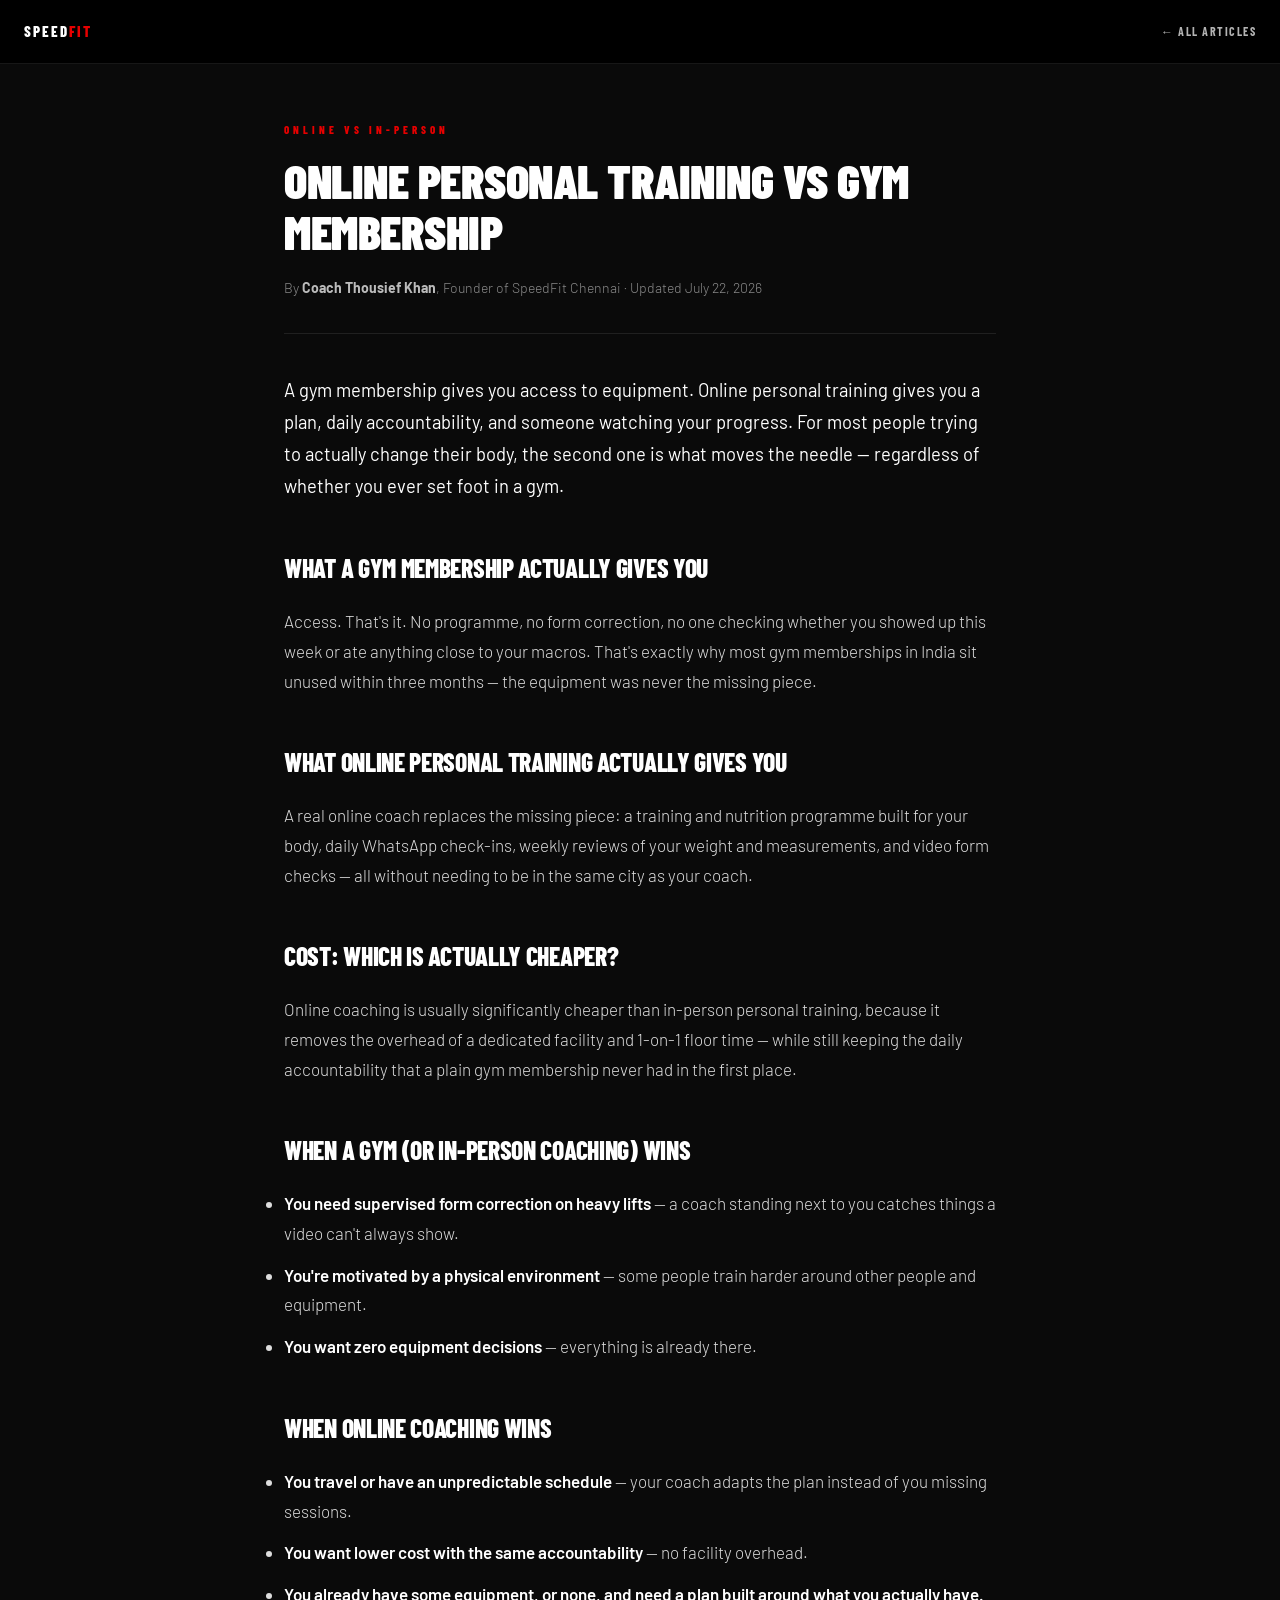
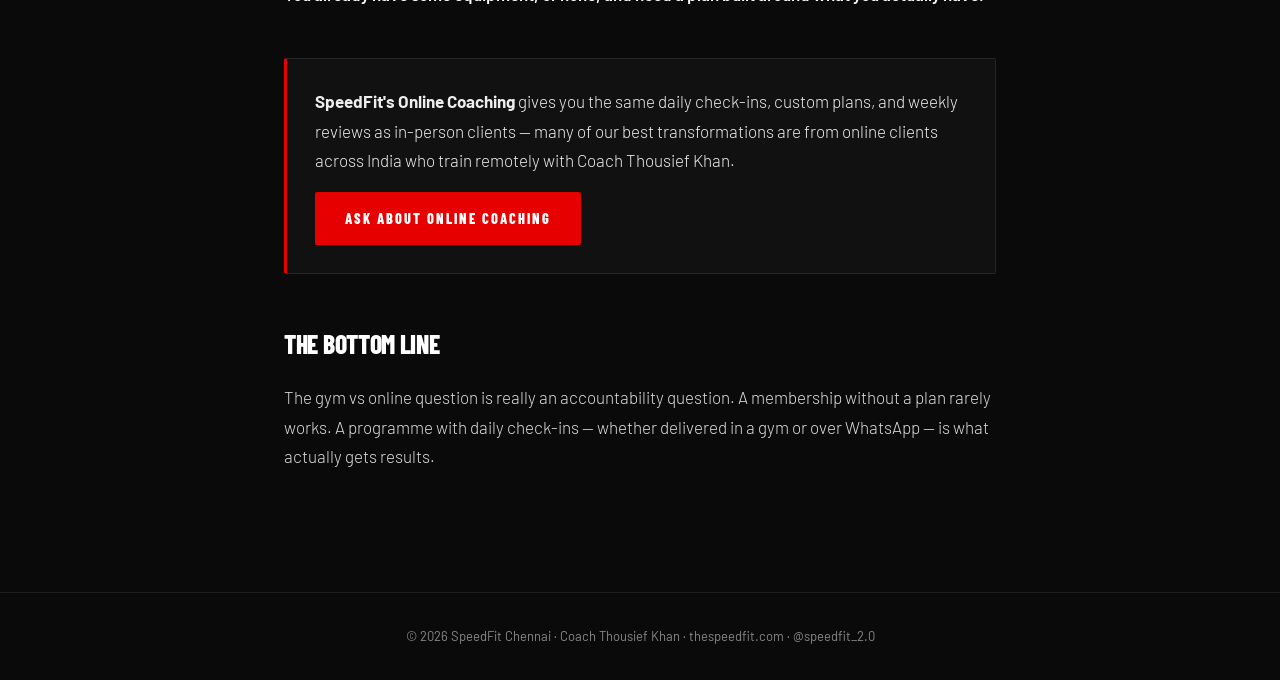
<file: blog/online-personal-training-vs-gym-membership.html>
<!DOCTYPE html>
<html lang="en">
<head>
<meta charset="UTF-8">
<meta name="viewport" content="width=device-width,initial-scale=1">
<title>Online Personal Training vs Gym Membership: What Actually Gets You Results</title>
<meta name="description" content="Online personal training vs a gym membership — an honest comparison of accountability, cost, and results, from SpeedFit's Coach Thousief Khan.">
<link rel="canonical" href="https://www.thespeedfit.com/blog/online-personal-training-vs-gym-membership">
<meta name="robots" content="index, follow, max-image-preview:large">
<meta name="author" content="Thousief Khan">
<meta property="og:type" content="article">
<meta property="og:site_name" content="SpeedFit Chennai">
<meta property="og:locale" content="en_IN">
<meta property="og:url" content="https://www.thespeedfit.com/blog/online-personal-training-vs-gym-membership">
<meta property="og:title" content="Online Personal Training vs Gym Membership: What Actually Gets You Results">
<meta property="og:description" content="An honest comparison of accountability, cost, and results between online coaching and a plain gym membership.">
<meta name="twitter:card" content="summary_large_image">
<meta name="twitter:title" content="Online Personal Training vs Gym Membership">
<meta name="twitter:description" content="An honest comparison of accountability, cost, and results.">
<script type="application/ld+json">
{
  "@context": "https://schema.org",
  "@graph": [
    {
      "@type": "BlogPosting",
      "headline": "Online Personal Training vs Gym Membership: What Actually Gets You Results",
      "description": "An honest comparison of accountability, cost, and results between online coaching and a plain gym membership.",
      "author": { "@type": "Person", "name": "Thousief Khan", "url": "https://www.thespeedfit.com/#coach" },
      "publisher": { "@type": "ProfessionalService", "name": "SpeedFit Chennai", "url": "https://www.thespeedfit.com/" },
      "datePublished": "2026-07-22",
      "dateModified": "2026-07-22",
      "mainEntityOfPage": "https://www.thespeedfit.com/blog/online-personal-training-vs-gym-membership",
      "inLanguage": "en-IN"
    },
    {
      "@type": "FAQPage",
      "mainEntity": [
        { "@type": "Question", "name": "Is online personal training as effective as in-person training?", "acceptedAnswer": { "@type": "Answer", "text": "Yes, when the coach provides the same daily check-ins, custom programming, and weekly reviews as in-person clients get. The equipment and location matter less than the accountability and personalization behind the plan." } },
        { "@type": "Question", "name": "Is a gym membership alone enough to get results?", "acceptedAnswer": { "@type": "Answer", "text": "For most people, no. A gym membership gives you access to equipment, not a plan, form correction, or accountability. Most people who join a gym without a coach stop showing up within a few months because there is no one checking on their progress." } },
        { "@type": "Question", "name": "Which is cheaper, online coaching or a personal trainer at the gym?", "acceptedAnswer": { "@type": "Answer", "text": "Online coaching is typically significantly cheaper than in-person personal training since it removes the cost of a dedicated facility and 1-on-1 floor time, while still providing daily accountability and a fully custom plan." } }
      ]
    }
  ]
}
</script>
<link rel="preconnect" href="https://fonts.googleapis.com">
<link href="https://fonts.googleapis.com/css2?family=Barlow+Condensed:ital,wght@0,400;0,600;0,700;0,800;0,900&family=Barlow:wght@300;400;500;600&display=swap" rel="stylesheet">
<style>
*,*::before,*::after{box-sizing:border-box;margin:0;padding:0}
:root{--red:#E60000;--red2:#B80000;--black1:#0A0A0A;--black2:#111;--white:#fff;--grey:#888;--lgrey:#bbb;--border:rgba(255,255,255,0.09);--fc:'Barlow Condensed',sans-serif;--fb:'Barlow',sans-serif}
html{scroll-behavior:smooth}
body{background:var(--black1);color:var(--white);font-family:var(--fb);font-size:17px;line-height:1.75;-webkit-font-smoothing:antialiased}
a{color:var(--red);text-decoration:none}
a:hover{text-decoration:underline}
.nav{position:sticky;top:0;z-index:10;display:flex;align-items:center;justify-content:space-between;padding:0 24px;height:64px;background:rgba(0,0,0,0.95);backdrop-filter:blur(10px);border-bottom:1px solid var(--border)}
.nav a.home{font-family:var(--fc);font-weight:800;letter-spacing:2px;text-transform:uppercase;color:#fff;font-size:15px}
.nav a.home span{color:var(--red)}
.nav .back{font-family:var(--fc);font-size:12px;font-weight:700;letter-spacing:1.5px;text-transform:uppercase;color:rgba(255,255,255,0.7)}
.wrap{max-width:760px;margin:0 auto;padding:56px 24px 100px}
.tag{font-family:var(--fc);font-size:11px;font-weight:800;letter-spacing:4px;text-transform:uppercase;color:var(--red);margin-bottom:16px}
h1{font-family:var(--fc);font-size:clamp(2rem,5vw,3rem);font-weight:900;text-transform:uppercase;line-height:1.05;letter-spacing:-0.5px;margin-bottom:20px}
.byline{font-size:14px;color:var(--grey);margin-bottom:40px;padding-bottom:32px;border-bottom:1px solid var(--border)}
.byline b{color:var(--lgrey)}
h2{font-family:var(--fc);font-size:1.6rem;font-weight:800;text-transform:uppercase;margin:44px 0 16px;letter-spacing:-0.3px}
p{margin-bottom:20px;color:#ddd;font-weight:300}
p.lead{font-size:1.15rem;color:#fff;font-weight:400}
li{margin-bottom:12px;color:#ddd;font-weight:300}
li b{color:#fff;font-weight:600}
.cta-box{background:var(--black2);border:1px solid var(--border);border-left:3px solid var(--red);padding:28px;margin:48px 0;border-radius:2px}
.cta-box p{color:#eee;margin-bottom:16px}
.btn-red{background:var(--red);color:#fff!important;font-family:var(--fc);font-weight:800;font-size:.9rem;letter-spacing:2px;text-transform:uppercase;padding:14px 30px;border-radius:2px;display:inline-block;text-decoration:none!important}
footer{border-top:1px solid var(--border);padding:32px 24px;text-align:center;font-size:13px;color:var(--grey)}
footer a{color:var(--grey)}
</style>
</head>
<body>
<nav class="nav">
  <a href="/" class="home">SPEED<span>FIT</span></a>
  <a href="/blog/" class="back">← All Articles</a>
</nav>


<article class="wrap">
  <p class="tag">Online vs In-Person</p>
  <h1>Online Personal Training vs Gym Membership</h1>
  <p class="byline">By <b>Coach Thousief Khan</b>, Founder of SpeedFit Chennai · Updated July 22, 2026</p>


  <p class="lead">A gym membership gives you access to equipment. Online personal training gives you a plan, daily accountability, and someone watching your progress. For most people trying to actually change their body, the second one is what moves the needle — regardless of whether you ever set foot in a gym.</p>


  <h2>What a gym membership actually gives you</h2>
  <p>Access. That's it. No programme, no form correction, no one checking whether you showed up this week or ate anything close to your macros. That's exactly why most gym memberships in India sit unused within three months — the equipment was never the missing piece.</p>


  <h2>What online personal training actually gives you</h2>
  <p>A real online coach replaces the missing piece: a training and nutrition programme built for your body, daily WhatsApp check-ins, weekly reviews of your weight and measurements, and video form checks — all without needing to be in the same city as your coach.</p>


  <h2>Cost: which is actually cheaper?</h2>
  <p>Online coaching is usually significantly cheaper than in-person personal training, because it removes the overhead of a dedicated facility and 1-on-1 floor time — while still keeping the daily accountability that a plain gym membership never had in the first place.</p>


  <h2>When a gym (or in-person coaching) wins</h2>
  <ul>
    <li><b>You need supervised form correction on heavy lifts</b> — a coach standing next to you catches things a video can't always show.</li>
    <li><b>You're motivated by a physical environment</b> — some people train harder around other people and equipment.</li>
    <li><b>You want zero equipment decisions</b> — everything is already there.</li>
  </ul>


  <h2>When online coaching wins</h2>
  <ul>
    <li><b>You travel or have an unpredictable schedule</b> — your coach adapts the plan instead of you missing sessions.</li>
    <li><b>You want lower cost with the same accountability</b> — no facility overhead.</li>
    <li><b>You already have some equipment, or none, and need a plan built around what you actually have.</b></li>
  </ul>


  <div class="cta-box">
    <p><b>SpeedFit's Online Coaching</b> gives you the same daily check-ins, custom plans, and weekly reviews as in-person clients — many of our best transformations are from online clients across India who train remotely with Coach Thousief Khan.</p>
    <a class="btn-red" href="https://wa.me/919025658178?text=Hi+Coach%2C+I+want+to+know+more+about+online+coaching" target="_blank" rel="noopener">Ask About Online Coaching</a>
  </div>


  <h2>The Bottom Line</h2>
  <p>The gym vs online question is really an accountability question. A membership without a plan rarely works. A programme with daily check-ins — whether delivered in a gym or over WhatsApp — is what actually gets results.</p>
</article>


<footer>
  © 2026 SpeedFit Chennai · Coach Thousief Khan · <a href="/">thespeedfit.com</a> · <a href="https://instagram.com/speedfit_2.0">@speedfit_2.0</a>
</footer>


</body>
</html>
</file>
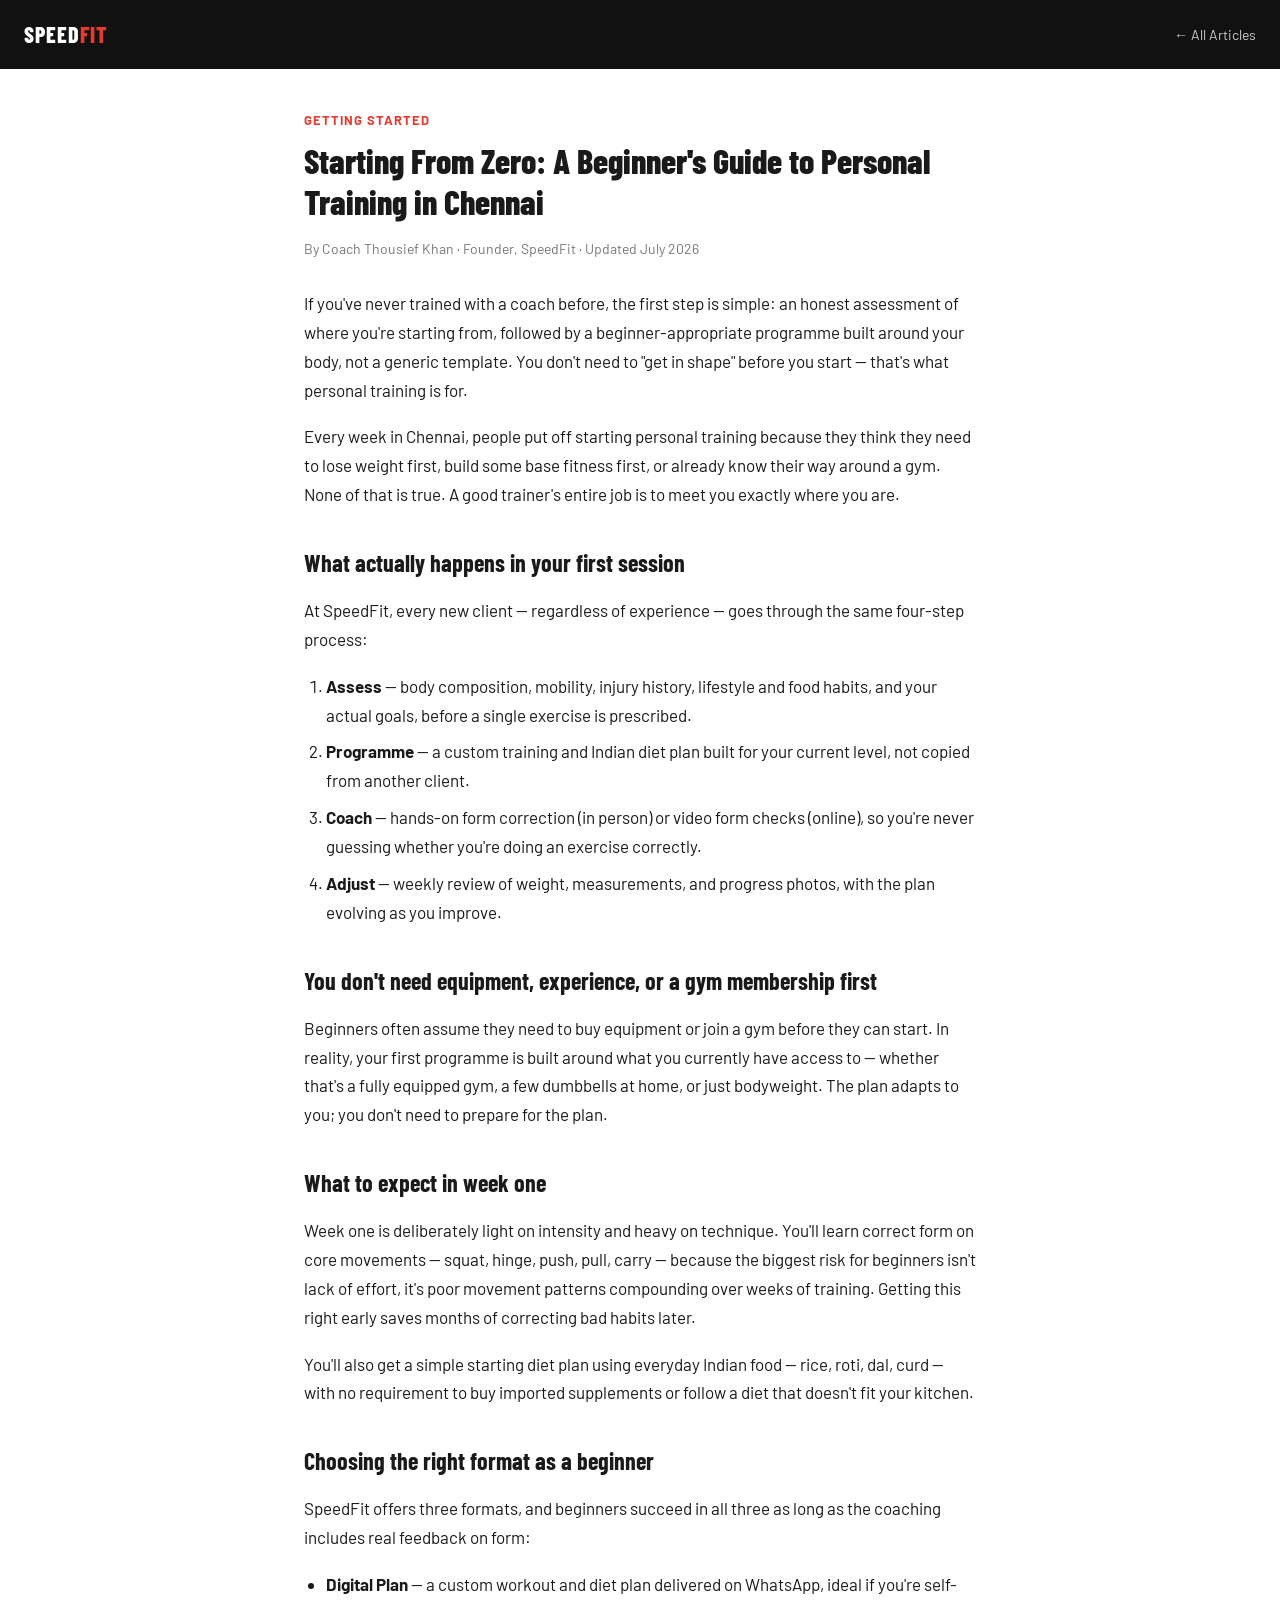
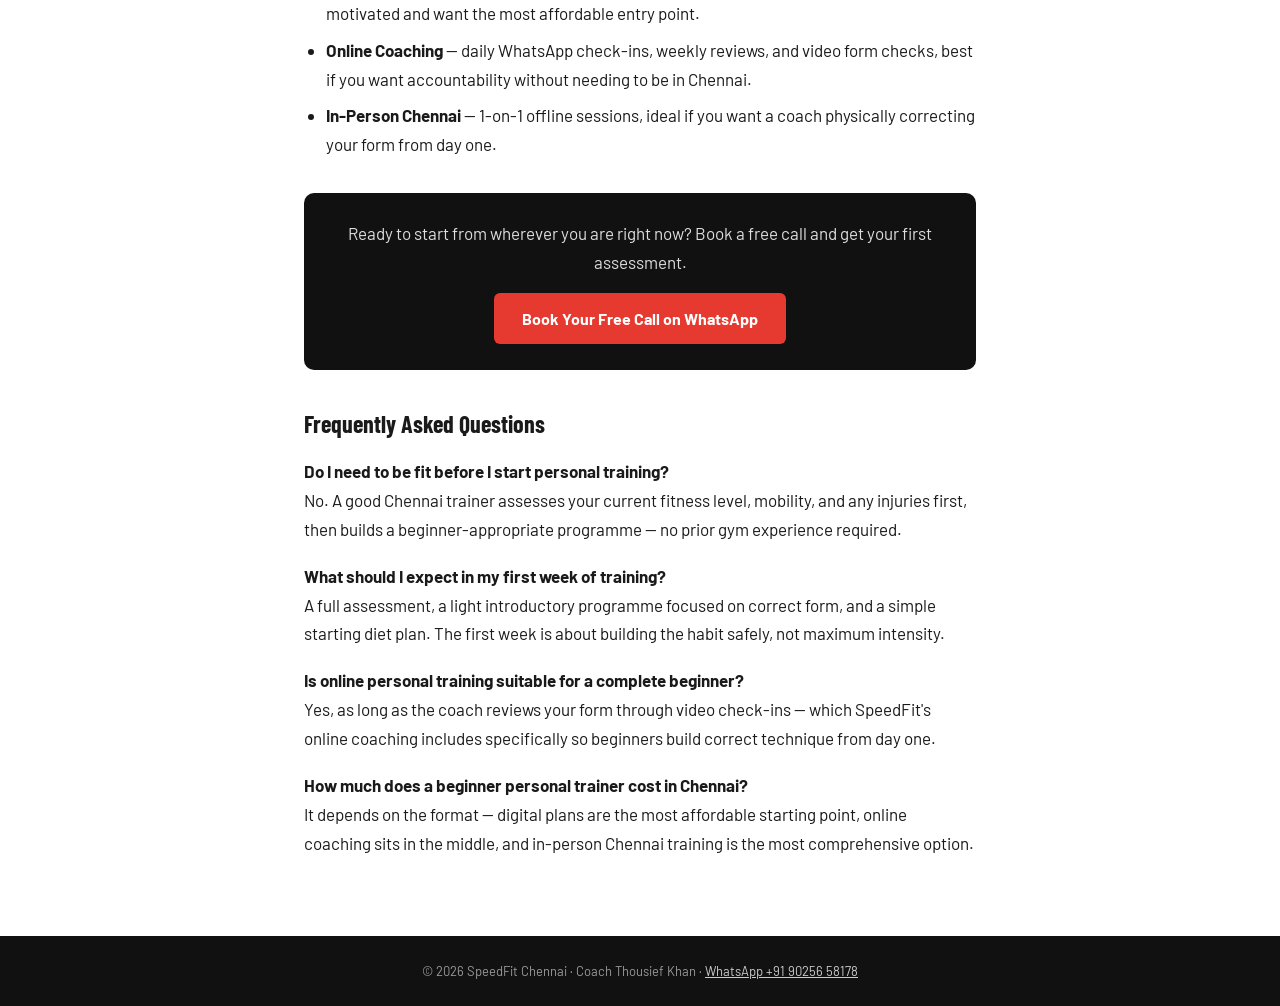
<file: blog/personal-training-for-beginners-chennai.html>
<!DOCTYPE html>
<html lang="en">
<head>
<meta charset="UTF-8">
<meta name="viewport" content="width=device-width,initial-scale=1">
<title>Starting From Zero: A Beginner's Guide to Personal Training in Chennai</title>
<meta name="description" content="New to fitness? A beginner's guide to starting personal training in Chennai — what to expect, how to prepare, and how SpeedFit builds your first programme.">
<link rel="canonical" href="https://www.thespeedfit.com/blog/personal-training-for-beginners-chennai">
<meta name="robots" content="index, follow, max-image-preview:large">
<meta name="author" content="Thousief Khan">
<meta property="og:type" content="article">
<meta property="og:site_name" content="SpeedFit Chennai">
<meta property="og:locale" content="en_IN">
<meta property="og:url" content="https://www.thespeedfit.com/blog/personal-training-for-beginners-chennai">
<meta property="og:title" content="Starting From Zero: A Beginner's Guide to Personal Training in Chennai">
<meta property="og:description" content="What to expect and how to prepare for your first personal training programme.">
<meta name="twitter:card" content="summary_large_image">
<meta name="twitter:title" content="A Beginner's Guide to Personal Training in Chennai">
<meta name="twitter:description" content="What to expect and how to prepare for your first programme.">
<script type="application/ld+json">
{
  "@context": "https://schema.org",
  "@graph": [
    {
      "@type": "BlogPosting",
      "headline": "Starting From Zero: A Beginner's Guide to Personal Training in Chennai",
      "description": "New to fitness? A beginner's guide to starting personal training in Chennai — what to expect, how to prepare, and how SpeedFit builds your first programme.",
      "author": { "@type": "Person", "name": "Thousief Khan", "jobTitle": "Founder & Coach, SpeedFit" },
      "publisher": { "@type": "Organization", "name": "SpeedFit Chennai" },
      "datePublished": "2026-07-22",
      "dateModified": "2026-07-22",
      "mainEntityOfPage": "https://www.thespeedfit.com/blog/personal-training-for-beginners-chennai",
      "url": "https://www.thespeedfit.com/blog/personal-training-for-beginners-chennai"
    },
    {
      "@type": "FAQPage",
      "mainEntity": [
        {
          "@type": "Question",
          "name": "Do I need to be fit before I start personal training?",
          "acceptedAnswer": { "@type": "Answer", "text": "No. Personal training exists specifically for people who aren't fit yet. A good Chennai trainer will assess your current fitness level, mobility, and any injuries first, then build a beginner-appropriate programme — you don't need any prior gym experience." }
        },
        {
          "@type": "Question",
          "name": "What should I expect in my first week of training?",
          "acceptedAnswer": { "@type": "Answer", "text": "A biometric and lifestyle assessment, a light introductory programme to teach correct form on core movements, and a simple starting diet plan. The first week is about building the habit and learning movement patterns safely, not maximum intensity." }
        },
        {
          "@type": "Question",
          "name": "Is online personal training suitable for a complete beginner?",
          "acceptedAnswer": { "@type": "Answer", "text": "Yes, as long as the coach reviews your exercise form through video check-ins. SpeedFit's online coaching includes video form checks specifically so beginners build correct technique from day one, even without an in-person trainer standing next to them." }
        },
        {
          "@type": "Question",
          "name": "How much does a beginner personal trainer cost in Chennai?",
          "acceptedAnswer": { "@type": "Answer", "text": "Pricing depends on the format — digital plans are the most affordable starting point, online coaching with daily check-ins sits in the middle, and in-person Chennai training is the most comprehensive option. SpeedFit offers all three so beginners can start at whichever level fits their budget." }
        }
      ]
    }
  ]
}
</script>
<style>
* { box-sizing: border-box; margin: 0; padding: 0; }
body { font-family: 'Barlow', Arial, sans-serif; color: #1a1a1a; line-height: 1.7; background: #fff; }
h1, h2, .brand { font-family: 'Barlow Condensed', Arial, sans-serif; }
header.nav { background: #111; padding: 16px 24px; display: flex; justify-content: space-between; align-items: center; }
header.nav .brand { color: #fff; font-size: 22px; font-weight: 800; letter-spacing: 1px; text-decoration: none; }
header.nav .brand span { color: #e6392f; }
header.nav a.back { color: #ccc; text-decoration: none; font-size: 14px; }
article { max-width: 720px; margin: 0 auto; padding: 40px 24px 60px; }
.kicker { color: #e6392f; font-weight: 700; letter-spacing: 1px; text-transform: uppercase; font-size: 13px; margin-bottom: 10px; }
h1.title { font-size: 34px; font-weight: 800; line-height: 1.2; margin-bottom: 14px; }
.meta { color: #777; font-size: 14px; margin-bottom: 28px; }
p { margin-bottom: 18px; font-size: 17px; }
h2 { font-size: 24px; font-weight: 700; margin: 34px 0 12px; }
ul, ol { margin: 0 0 18px 22px; }
li { margin-bottom: 8px; font-size: 17px; }
.cta-box { background: #111; color: #fff; border-radius: 10px; padding: 26px; margin: 34px 0; text-align: center; }
.cta-box p { color: #ddd; margin-bottom: 16px; }
.cta-box a { display: inline-block; background: #e6392f; color: #fff; text-decoration: none; font-weight: 700; padding: 12px 28px; border-radius: 6px; }
footer { background: #111; color: #999; text-align: center; padding: 24px; font-size: 13px; }
footer a { color: #ccc; }
</style>
<link rel="preconnect" href="https://fonts.googleapis.com">
<link href="https://fonts.googleapis.com/css2?family=Barlow:wght@400;500;600&family=Barlow+Condensed:wght@700;800&display=swap" rel="stylesheet">
</head>
<body>


<header class="nav">
<a href="/" class="brand">SPEED<span>FIT</span></a>
<a href="/blog/" class="back">&larr; All Articles</a>
</header>


<article>
<div class="kicker">Getting Started</div>
<h1 class="title">Starting From Zero: A Beginner's Guide to Personal Training in Chennai</h1>
<div class="meta">By Coach Thousief Khan · Founder, SpeedFit · Updated July 2026</div>


<p>If you've never trained with a coach before, the first step is simple: an honest assessment of where you're starting from, followed by a beginner-appropriate programme built around your body, not a generic template. You don't need to "get in shape" before you start — that's what personal training is for.</p>


<p>Every week in Chennai, people put off starting personal training because they think they need to lose weight first, build some base fitness first, or already know their way around a gym. None of that is true. A good trainer's entire job is to meet you exactly where you are.</p>


<h2>What actually happens in your first session</h2>
<p>At SpeedFit, every new client — regardless of experience — goes through the same four-step process:</p>
<ol>
<li><strong>Assess</strong> — body composition, mobility, injury history, lifestyle and food habits, and your actual goals, before a single exercise is prescribed.</li>
<li><strong>Programme</strong> — a custom training and Indian diet plan built for your current level, not copied from another client.</li>
<li><strong>Coach</strong> — hands-on form correction (in person) or video form checks (online), so you're never guessing whether you're doing an exercise correctly.</li>
<li><strong>Adjust</strong> — weekly review of weight, measurements, and progress photos, with the plan evolving as you improve.</li>
</ol>


<h2>You don't need equipment, experience, or a gym membership first</h2>
<p>Beginners often assume they need to buy equipment or join a gym before they can start. In reality, your first programme is built around what you currently have access to — whether that's a fully equipped gym, a few dumbbells at home, or just bodyweight. The plan adapts to you; you don't need to prepare for the plan.</p>


<h2>What to expect in week one</h2>
<p>Week one is deliberately light on intensity and heavy on technique. You'll learn correct form on core movements — squat, hinge, push, pull, carry — because the biggest risk for beginners isn't lack of effort, it's poor movement patterns compounding over weeks of training. Getting this right early saves months of correcting bad habits later.</p>


<p>You'll also get a simple starting diet plan using everyday Indian food — rice, roti, dal, curd — with no requirement to buy imported supplements or follow a diet that doesn't fit your kitchen.</p>


<h2>Choosing the right format as a beginner</h2>
<p>SpeedFit offers three formats, and beginners succeed in all three as long as the coaching includes real feedback on form:</p>
<ul>
<li><strong>Digital Plan</strong> — a custom workout and diet plan delivered on WhatsApp, ideal if you're self-motivated and want the most affordable entry point.</li>
<li><strong>Online Coaching</strong> — daily WhatsApp check-ins, weekly reviews, and video form checks, best if you want accountability without needing to be in Chennai.</li>
<li><strong>In-Person Chennai</strong> — 1-on-1 offline sessions, ideal if you want a coach physically correcting your form from day one.</li>
</ul>


<div class="cta-box">
<p>Ready to start from wherever you are right now? Book a free call and get your first assessment.</p>
<a href="https://wa.me/919025658178?text=Hi+Coach%2C+I%27m+a+beginner+and+want+to+book+a+free+call">Book Your Free Call on WhatsApp</a>
</div>


<h2>Frequently Asked Questions</h2>
<p><strong>Do I need to be fit before I start personal training?</strong><br>No. A good Chennai trainer assesses your current fitness level, mobility, and any injuries first, then builds a beginner-appropriate programme — no prior gym experience required.</p>
<p><strong>What should I expect in my first week of training?</strong><br>A full assessment, a light introductory programme focused on correct form, and a simple starting diet plan. The first week is about building the habit safely, not maximum intensity.</p>
<p><strong>Is online personal training suitable for a complete beginner?</strong><br>Yes, as long as the coach reviews your form through video check-ins — which SpeedFit's online coaching includes specifically so beginners build correct technique from day one.</p>
<p><strong>How much does a beginner personal trainer cost in Chennai?</strong><br>It depends on the format — digital plans are the most affordable starting point, online coaching sits in the middle, and in-person Chennai training is the most comprehensive option.</p>


</article>


<footer>
&copy; 2026 SpeedFit Chennai · Coach Thousief Khan · <a href="https://wa.me/919025658178">WhatsApp +91 90256 58178</a>
</footer>


</body>
</html>
</file>
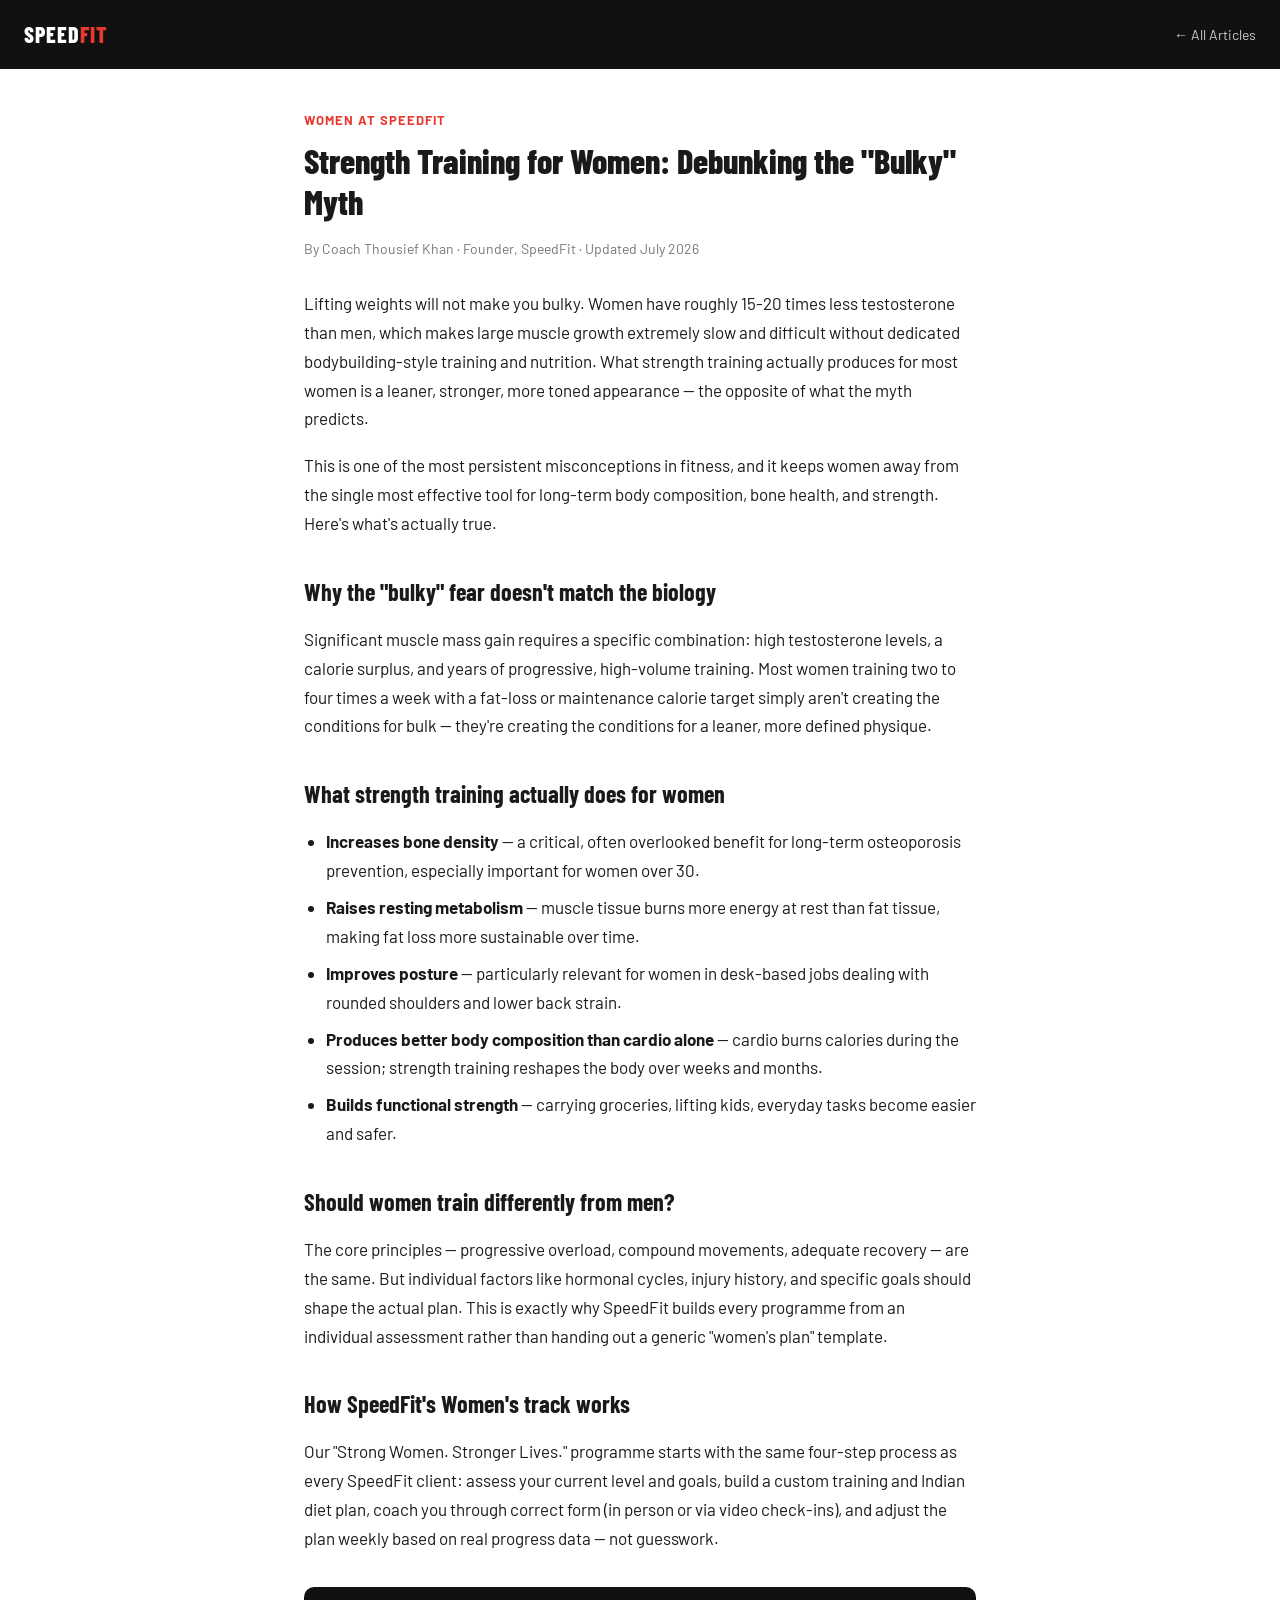
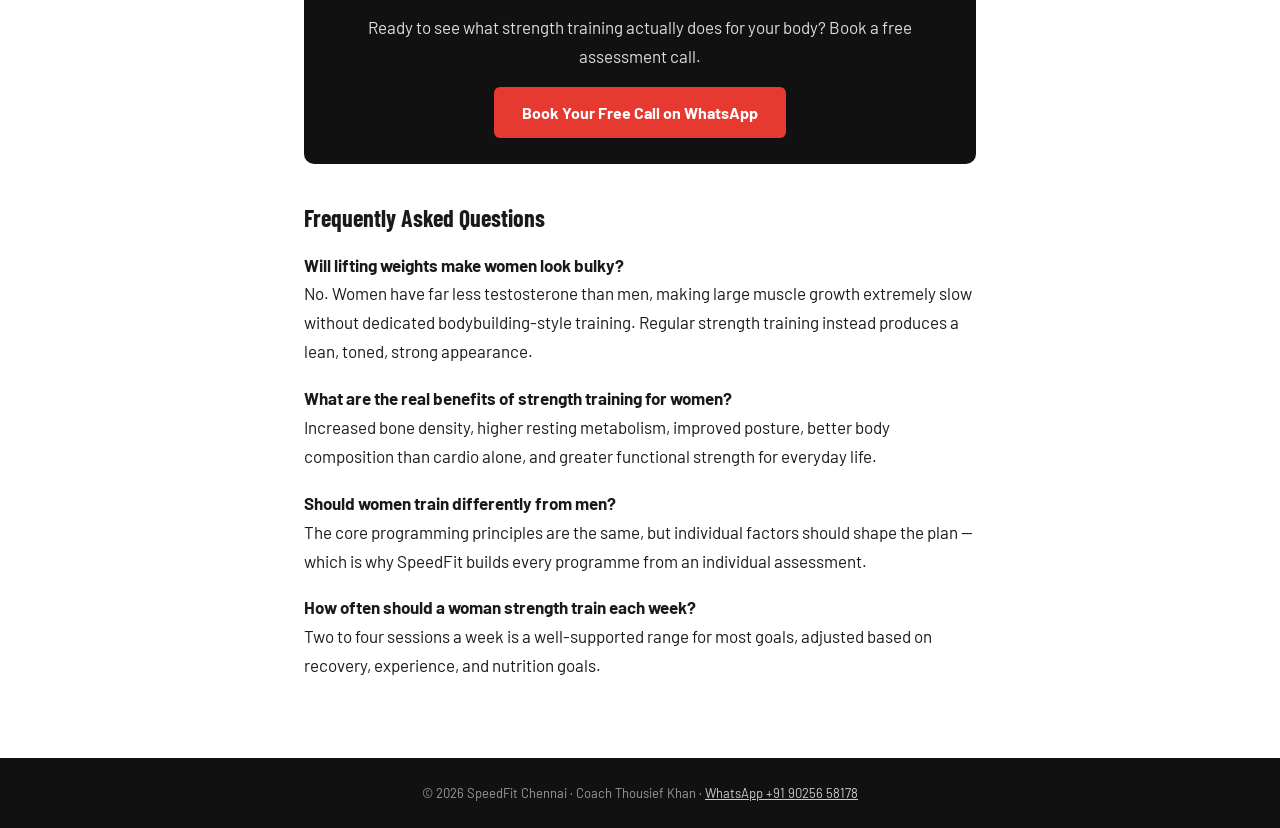
<file: blog/women-strength-training-bulky-myth-chennai.html>
<!DOCTYPE html>
<html lang="en">
<head>
<meta charset="UTF-8">
<meta name="viewport" content="width=device-width,initial-scale=1">
<title>Strength Training for Women: Debunking the "Bulky" Myth</title>
<meta name="description" content="Will lifting weights make women bulky? Here's what actually happens to a woman's body with strength training, and how SpeedFit programmes women's training in Chennai.">
<link rel="canonical" href="https://www.thespeedfit.com/blog/women-strength-training-bulky-myth-chennai">
<meta name="robots" content="index, follow, max-image-preview:large">
<meta name="author" content="Thousief Khan">
<meta property="og:type" content="article">
<meta property="og:site_name" content="SpeedFit Chennai">
<meta property="og:locale" content="en_IN">
<meta property="og:url" content="https://www.thespeedfit.com/blog/women-strength-training-bulky-myth-chennai">
<meta property="og:title" content="Strength Training for Women: Debunking the &quot;Bulky&quot; Myth">
<meta property="og:description" content="What actually happens to a woman's body with strength training.">
<meta name="twitter:card" content="summary_large_image">
<meta name="twitter:title" content="Strength Training for Women: Debunking the Bulky Myth">
<meta name="twitter:description" content="What actually happens to a woman's body with strength training.">
<script type="application/ld+json">
{
  "@context": "https://schema.org",
  "@graph": [
    {
      "@type": "BlogPosting",
      "headline": "Strength Training for Women: Debunking the \"Bulky\" Myth",
      "description": "Will lifting weights make women bulky? Here's what actually happens to a woman's body with strength training, and how SpeedFit programmes women's training in Chennai.",
      "author": { "@type": "Person", "name": "Thousief Khan", "jobTitle": "Founder & Coach, SpeedFit" },
      "publisher": { "@type": "Organization", "name": "SpeedFit Chennai" },
      "datePublished": "2026-07-22",
      "dateModified": "2026-07-22",
      "mainEntityOfPage": "https://www.thespeedfit.com/blog/women-strength-training-bulky-myth-chennai",
      "url": "https://www.thespeedfit.com/blog/women-strength-training-bulky-myth-chennai"
    },
    {
      "@type": "FAQPage",
      "mainEntity": [
        {
          "@type": "Question",
          "name": "Will lifting weights make women look bulky?",
          "acceptedAnswer": { "@type": "Answer", "text": "No. Women have roughly 15-20 times less testosterone than men, which makes large muscle growth extremely slow and difficult without dedicated bodybuilding-style training and nutrition. Regular strength training instead produces a lean, toned, strong appearance." }
        },
        {
          "@type": "Question",
          "name": "What are the real benefits of strength training for women?",
          "acceptedAnswer": { "@type": "Answer", "text": "Increased bone density (important for long-term osteoporosis prevention), a higher resting metabolism, improved posture, better body composition than cardio alone, and greater functional strength for everyday life." }
        },
        {
          "@type": "Question",
          "name": "Should women train differently from men?",
          "acceptedAnswer": { "@type": "Answer", "text": "The core principles of good programming are the same, but individual factors like hormonal cycles, injury history, and specific goals should shape the plan — which is why SpeedFit builds every programme from an individual assessment rather than a generic template." }
        },
        {
          "@type": "Question",
          "name": "How often should a woman strength train each week?",
          "acceptedAnswer": { "@type": "Answer", "text": "Two to four sessions a week is a well-supported range for most goals, combining compound lifts with progressive overload, adjusted based on recovery, experience level, and whether training is paired with a fat loss or muscle-building nutrition plan." }
        }
      ]
    }
  ]
}
</script>
<style>
* { box-sizing: border-box; margin: 0; padding: 0; }
body { font-family: 'Barlow', Arial, sans-serif; color: #1a1a1a; line-height: 1.7; background: #fff; }
h1, h2, .brand { font-family: 'Barlow Condensed', Arial, sans-serif; }
header.nav { background: #111; padding: 16px 24px; display: flex; justify-content: space-between; align-items: center; }
header.nav .brand { color: #fff; font-size: 22px; font-weight: 800; letter-spacing: 1px; text-decoration: none; }
header.nav .brand span { color: #e6392f; }
header.nav a.back { color: #ccc; text-decoration: none; font-size: 14px; }
article { max-width: 720px; margin: 0 auto; padding: 40px 24px 60px; }
.kicker { color: #e6392f; font-weight: 700; letter-spacing: 1px; text-transform: uppercase; font-size: 13px; margin-bottom: 10px; }
h1.title { font-size: 34px; font-weight: 800; line-height: 1.2; margin-bottom: 14px; }
.meta { color: #777; font-size: 14px; margin-bottom: 28px; }
p { margin-bottom: 18px; font-size: 17px; }
h2 { font-size: 24px; font-weight: 700; margin: 34px 0 12px; }
ul, ol { margin: 0 0 18px 22px; }
li { margin-bottom: 8px; font-size: 17px; }
.cta-box { background: #111; color: #fff; border-radius: 10px; padding: 26px; margin: 34px 0; text-align: center; }
.cta-box p { color: #ddd; margin-bottom: 16px; }
.cta-box a { display: inline-block; background: #e6392f; color: #fff; text-decoration: none; font-weight: 700; padding: 12px 28px; border-radius: 6px; }
footer { background: #111; color: #999; text-align: center; padding: 24px; font-size: 13px; }
footer a { color: #ccc; }
</style>
<link rel="preconnect" href="https://fonts.googleapis.com">
<link href="https://fonts.googleapis.com/css2?family=Barlow:wght@400;500;600&family=Barlow+Condensed:wght@700;800&display=swap" rel="stylesheet">
</head>
<body>


<header class="nav">
<a href="/" class="brand">SPEED<span>FIT</span></a>
<a href="/blog/" class="back">&larr; All Articles</a>
</header>


<article>
<div class="kicker">Women at SpeedFit</div>
<h1 class="title">Strength Training for Women: Debunking the "Bulky" Myth</h1>
<div class="meta">By Coach Thousief Khan · Founder, SpeedFit · Updated July 2026</div>


<p>Lifting weights will not make you bulky. Women have roughly 15-20 times less testosterone than men, which makes large muscle growth extremely slow and difficult without dedicated bodybuilding-style training and nutrition. What strength training actually produces for most women is a leaner, stronger, more toned appearance — the opposite of what the myth predicts.</p>


<p>This is one of the most persistent misconceptions in fitness, and it keeps women away from the single most effective tool for long-term body composition, bone health, and strength. Here's what's actually true.</p>


<h2>Why the "bulky" fear doesn't match the biology</h2>
<p>Significant muscle mass gain requires a specific combination: high testosterone levels, a calorie surplus, and years of progressive, high-volume training. Most women training two to four times a week with a fat-loss or maintenance calorie target simply aren't creating the conditions for bulk — they're creating the conditions for a leaner, more defined physique.</p>


<h2>What strength training actually does for women</h2>
<ul>
<li><strong>Increases bone density</strong> — a critical, often overlooked benefit for long-term osteoporosis prevention, especially important for women over 30.</li>
<li><strong>Raises resting metabolism</strong> — muscle tissue burns more energy at rest than fat tissue, making fat loss more sustainable over time.</li>
<li><strong>Improves posture</strong> — particularly relevant for women in desk-based jobs dealing with rounded shoulders and lower back strain.</li>
<li><strong>Produces better body composition than cardio alone</strong> — cardio burns calories during the session; strength training reshapes the body over weeks and months.</li>
<li><strong>Builds functional strength</strong> — carrying groceries, lifting kids, everyday tasks become easier and safer.</li>
</ul>


<h2>Should women train differently from men?</h2>
<p>The core principles — progressive overload, compound movements, adequate recovery — are the same. But individual factors like hormonal cycles, injury history, and specific goals should shape the actual plan. This is exactly why SpeedFit builds every programme from an individual assessment rather than handing out a generic "women's plan" template.</p>


<h2>How SpeedFit's Women's track works</h2>
<p>Our "Strong Women. Stronger Lives." programme starts with the same four-step process as every SpeedFit client: assess your current level and goals, build a custom training and Indian diet plan, coach you through correct form (in person or via video check-ins), and adjust the plan weekly based on real progress data — not guesswork.</p>


<div class="cta-box">
<p>Ready to see what strength training actually does for your body? Book a free assessment call.</p>
<a href="https://wa.me/919025658178?text=Hi+Coach%2C+I%27m+interested+in+the+Women+at+SpeedFit+programme">Book Your Free Call on WhatsApp</a>
</div>


<h2>Frequently Asked Questions</h2>
<p><strong>Will lifting weights make women look bulky?</strong><br>No. Women have far less testosterone than men, making large muscle growth extremely slow without dedicated bodybuilding-style training. Regular strength training instead produces a lean, toned, strong appearance.</p>
<p><strong>What are the real benefits of strength training for women?</strong><br>Increased bone density, higher resting metabolism, improved posture, better body composition than cardio alone, and greater functional strength for everyday life.</p>
<p><strong>Should women train differently from men?</strong><br>The core programming principles are the same, but individual factors should shape the plan — which is why SpeedFit builds every programme from an individual assessment.</p>
<p><strong>How often should a woman strength train each week?</strong><br>Two to four sessions a week is a well-supported range for most goals, adjusted based on recovery, experience, and nutrition goals.</p>


</article>


<footer>
&copy; 2026 SpeedFit Chennai · Coach Thousief Khan · <a href="https://wa.me/919025658178">WhatsApp +91 90256 58178</a>
</footer>


</body>
</html>
</file>
